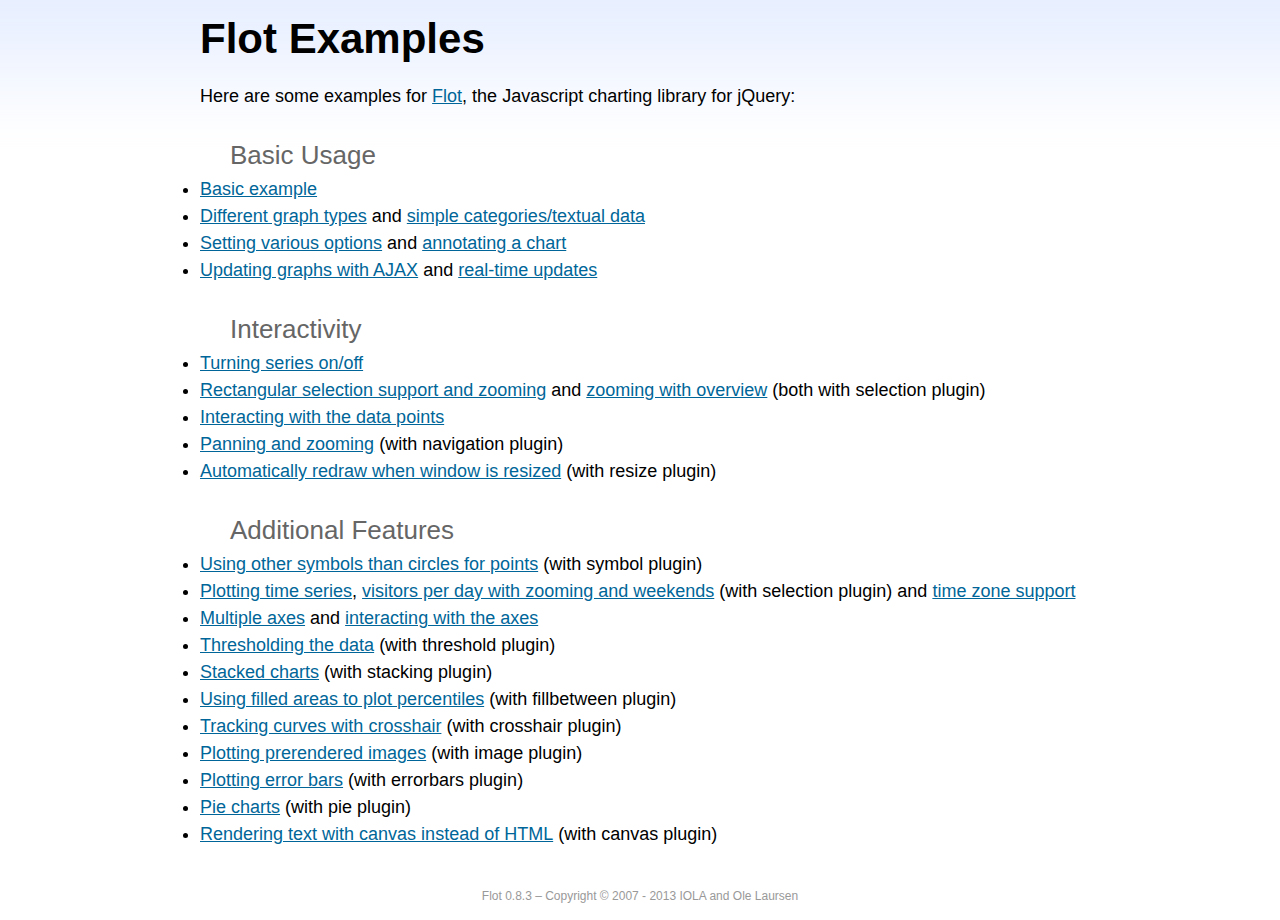
<file: bower_components/jquery-flot/examples/index.html>
<!DOCTYPE html PUBLIC "-//W3C//DTD HTML 4.01//EN" "http://www.w3.org/TR/html4/strict.dtd">
<html>
<head>
	<meta http-equiv="Content-Type" content="text/html; charset=utf-8">
	<title>Flot Examples</title>
	<link href="examples.css" rel="stylesheet" type="text/css">
	<style>

	h3 {
		margin-top: 30px;
		margin-bottom: 5px;
	}

	</style>
	<script language="javascript" type="text/javascript" src="../jquery.js"></script>
	<script language="javascript" type="text/javascript" src="../jquery.flot.js"></script>
	<script type="text/javascript">

	$(function() {

		// Add the Flot version string to the footer

		$("#footer").prepend("Flot " + $.plot.version + " &ndash; ");
	});

	</script>
</head>
<body>

	<div id="header">
		<h2>Flot Examples</h2>
	</div>

	<div id="content">

		<p>Here are some examples for <a href="http://www.flotcharts.org">Flot</a>, the Javascript charting library for jQuery:</p>

		<h3>Basic Usage</h3>

		<ul>
			<li><a href="basic-usage/index.html">Basic example</a></li>
			<li><a href="series-types/index.html">Different graph types</a> and <a href="categories/index.html">simple categories/textual data</a></li>
			<li><a href="basic-options/index.html">Setting various options</a> and <a href="annotating/index.html">annotating a chart</a></li>
			<li><a href="ajax/index.html">Updating graphs with AJAX</a> and <a href="realtime/index.html">real-time updates</a></li>
		</ul>

		<h3>Interactivity</h3>

		<ul>
			<li><a href="series-toggle/index.html">Turning series on/off</a></li>
			<li><a href="selection/index.html">Rectangular selection support and zooming</a> and <a href="zooming/index.html">zooming with overview</a> (both with selection plugin)</li>
			<li><a href="interacting/index.html">Interacting with the data points</a></li>
			<li><a href="navigate/index.html">Panning and zooming</a> (with navigation plugin)</li>
			<li><a href="resize/index.html">Automatically redraw when window is resized</a> (with resize plugin)</li>
		</ul>

		<h3>Additional Features</h3>

		<ul>
			<li><a href="symbols/index.html">Using other symbols than circles for points</a> (with symbol plugin)</li>
			<li><a href="axes-time/index.html">Plotting time series</a>, <a href="visitors/index.html">visitors per day with zooming and weekends</a> (with selection plugin) and <a href="axes-time-zones/index.html">time zone support</a></li>
			<li><a href="axes-multiple/index.html">Multiple axes</a> and <a href="axes-interacting/index.html">interacting with the axes</a></li>
			<li><a href="threshold/index.html">Thresholding the data</a> (with threshold plugin)</li>
			<li><a href="stacking/index.html">Stacked charts</a> (with stacking plugin)</li>
			<li><a href="percentiles/index.html">Using filled areas to plot percentiles</a> (with fillbetween plugin)</li>
			<li><a href="tracking/index.html">Tracking curves with crosshair</a> (with crosshair plugin)</li>
			<li><a href="image/index.html">Plotting prerendered images</a> (with image plugin)</li>
			<li><a href="series-errorbars/index.html">Plotting error bars</a> (with errorbars plugin)</li>
			<li><a href="series-pie/index.html">Pie charts</a> (with pie plugin)</li>
			<li><a href="canvas/index.html">Rendering text with canvas instead of HTML</a> (with canvas plugin)</li>
		</ul>

	</div>

	<div id="footer">
		Copyright &copy; 2007 - 2013 IOLA and Ole Laursen
	</div>

</body>
</html>
</file>
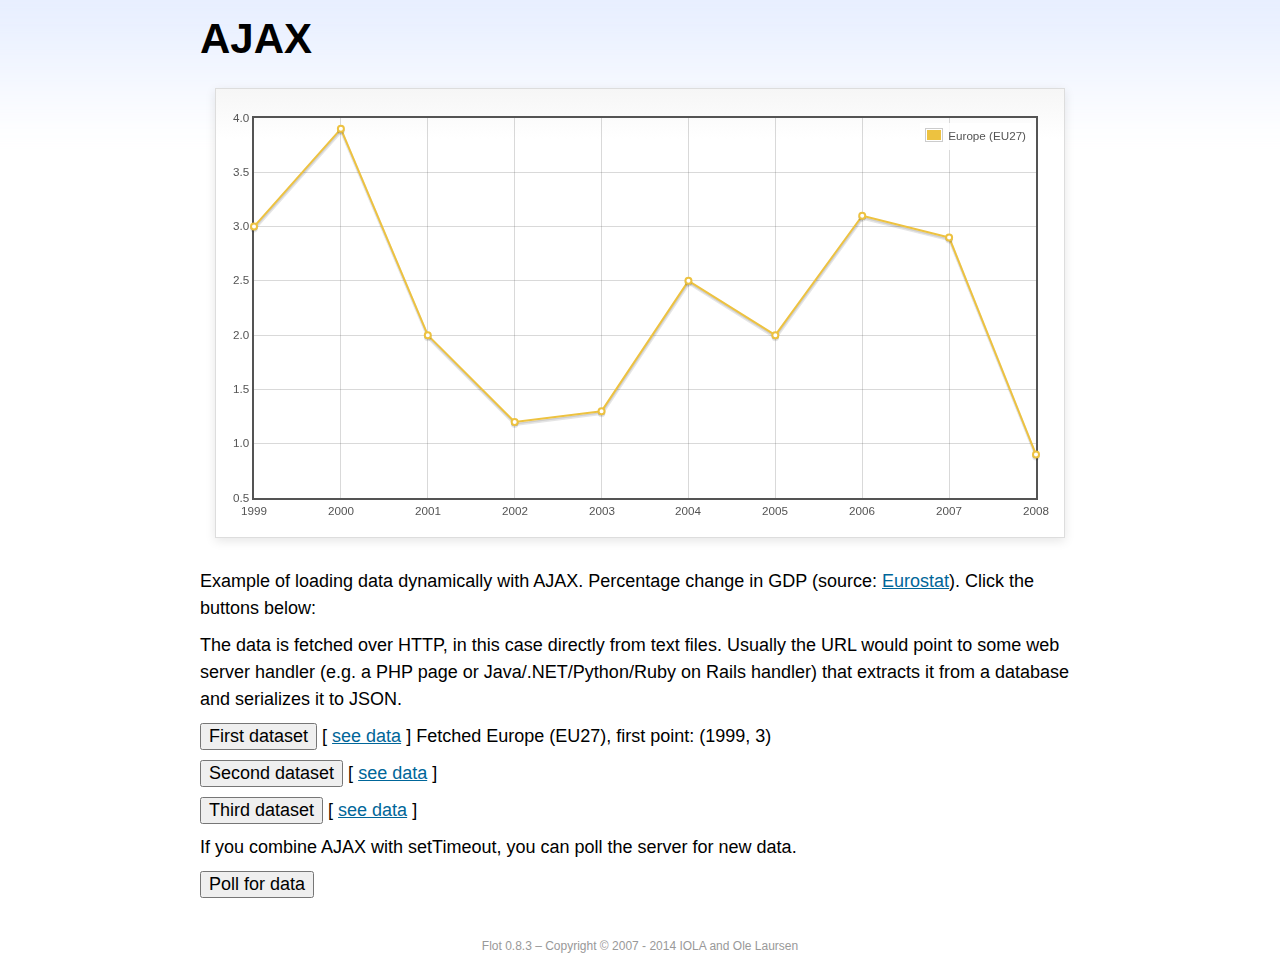
<file: bower_components/jquery-flot/examples/ajax/index.html>
<!DOCTYPE html PUBLIC "-//W3C//DTD HTML 4.01//EN" "http://www.w3.org/TR/html4/strict.dtd">
<html>
<head>
	<meta http-equiv="Content-Type" content="text/html; charset=utf-8">
	<title>Flot Examples: AJAX</title>
	<link href="../examples.css" rel="stylesheet" type="text/css">
	<!--[if lte IE 8]><script language="javascript" type="text/javascript" src="../../excanvas.min.js"></script><![endif]-->
	<script language="javascript" type="text/javascript" src="../../jquery.js"></script>
	<script language="javascript" type="text/javascript" src="../../jquery.flot.js"></script>
	<script type="text/javascript">

	$(function() {

		var options = {
			lines: {
				show: true
			},
			points: {
				show: true
			},
			xaxis: {
				tickDecimals: 0,
				tickSize: 1
			}
		};

		var data = [];

		$.plot("#placeholder", data, options);

		// Fetch one series, adding to what we already have

		var alreadyFetched = {};

		$("button.fetchSeries").click(function () {

			var button = $(this);

			// Find the URL in the link right next to us, then fetch the data

			var dataurl = button.siblings("a").attr("href");

			function onDataReceived(series) {

				// Extract the first coordinate pair; jQuery has parsed it, so
				// the data is now just an ordinary JavaScript object

				var firstcoordinate = "(" + series.data[0][0] + ", " + series.data[0][1] + ")";
				button.siblings("span").text("Fetched " + series.label + ", first point: " + firstcoordinate);

				// Push the new data onto our existing data array

				if (!alreadyFetched[series.label]) {
					alreadyFetched[series.label] = true;
					data.push(series);
				}

				$.plot("#placeholder", data, options);
			}

			$.ajax({
				url: dataurl,
				type: "GET",
				dataType: "json",
				success: onDataReceived
			});
		});

		// Initiate a recurring data update

		$("button.dataUpdate").click(function () {

			data = [];
			alreadyFetched = {};

			$.plot("#placeholder", data, options);

			var iteration = 0;

			function fetchData() {

				++iteration;

				function onDataReceived(series) {

					// Load all the data in one pass; if we only got partial
					// data we could merge it with what we already have.

					data = [ series ];
					$.plot("#placeholder", data, options);
				}

				// Normally we call the same URL - a script connected to a
				// database - but in this case we only have static example
				// files, so we need to modify the URL.

				$.ajax({
					url: "data-eu-gdp-growth-" + iteration + ".json",
					type: "GET",
					dataType: "json",
					success: onDataReceived
				});

				if (iteration < 5) {
					setTimeout(fetchData, 1000);
				} else {
					data = [];
					alreadyFetched = {};
				}
			}

			setTimeout(fetchData, 1000);
		});

		// Load the first series by default, so we don't have an empty plot

		$("button.fetchSeries:first").click();

		// Add the Flot version string to the footer

		$("#footer").prepend("Flot " + $.plot.version + " &ndash; ");
	});

	</script>
</head>
<body>

	<div id="header">
		<h2>AJAX</h2>
	</div>

	<div id="content">

		<div class="demo-container">
			<div id="placeholder" class="demo-placeholder"></div>
		</div>

		<p>Example of loading data dynamically with AJAX. Percentage change in GDP (source: <a href="http://epp.eurostat.ec.europa.eu/tgm/table.do?tab=table&init=1&plugin=1&language=en&pcode=tsieb020">Eurostat</a>). Click the buttons below:</p>

		<p>The data is fetched over HTTP, in this case directly from text files. Usually the URL would point to some web server handler (e.g. a PHP page or Java/.NET/Python/Ruby on Rails handler) that extracts it from a database and serializes it to JSON.</p>

		<p>
			<button class="fetchSeries">First dataset</button>
			[ <a href="data-eu-gdp-growth.json">see data</a> ]
			<span></span>
		</p>

		<p>
			<button class="fetchSeries">Second dataset</button>
			[ <a href="data-japan-gdp-growth.json">see data</a> ]
			<span></span>
		</p>

		<p>
			<button class="fetchSeries">Third dataset</button>
			[ <a href="data-usa-gdp-growth.json">see data</a> ]
			<span></span>
		</p>

		<p>If you combine AJAX with setTimeout, you can poll the server for new data.</p>

		<p>
			<button class="dataUpdate">Poll for data</button>
		</p>

	</div>

	<div id="footer">
		Copyright &copy; 2007 - 2014 IOLA and Ole Laursen
	</div>

</body>
</html>
</file>
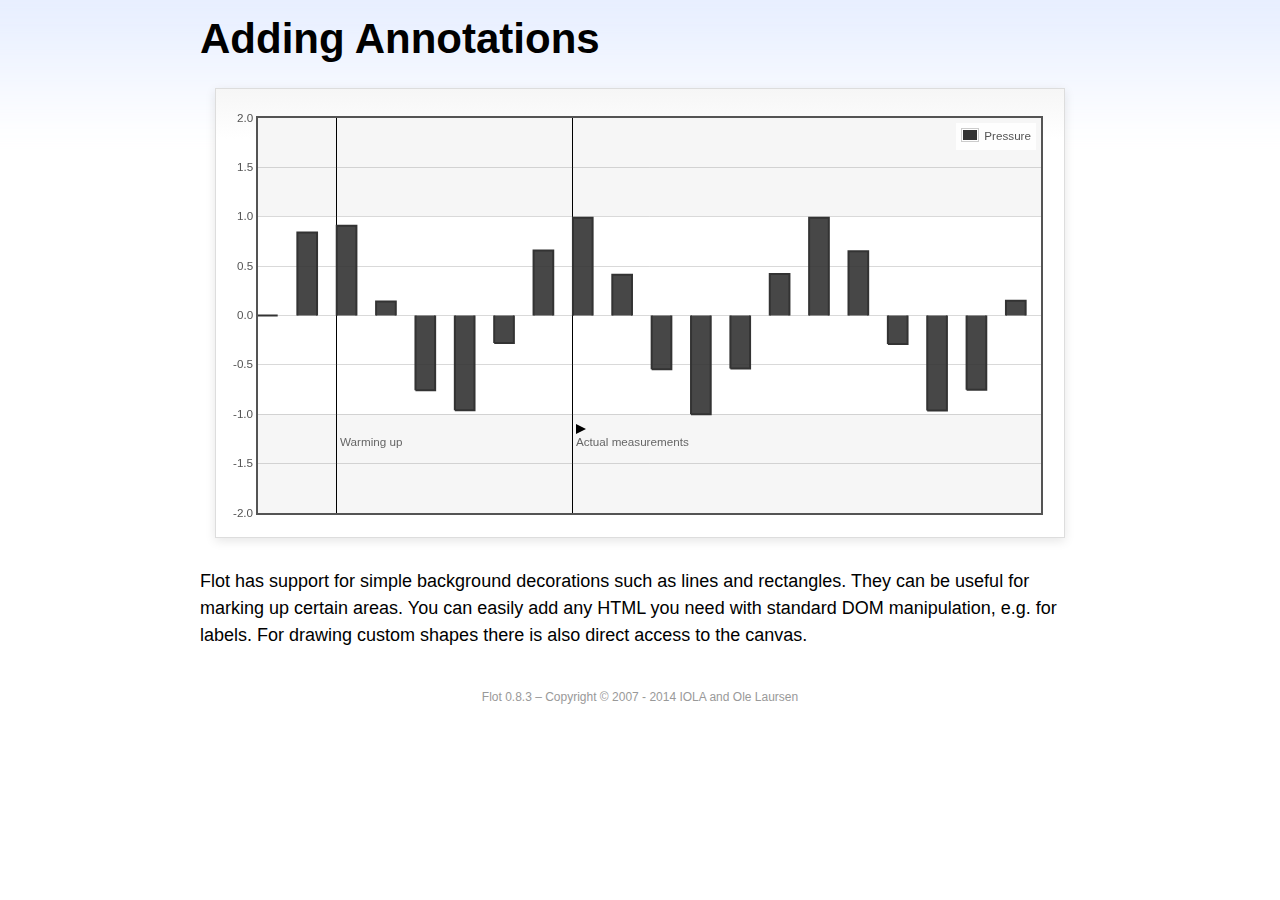
<file: bower_components/jquery-flot/examples/annotating/index.html>
<!DOCTYPE html PUBLIC "-//W3C//DTD HTML 4.01//EN" "http://www.w3.org/TR/html4/strict.dtd">
<html>
<head>
	<meta http-equiv="Content-Type" content="text/html; charset=utf-8">
	<title>Flot Examples: Adding Annotations</title>
	<link href="../examples.css" rel="stylesheet" type="text/css">
	<!--[if lte IE 8]><script language="javascript" type="text/javascript" src="../../excanvas.min.js"></script><![endif]-->
	<script language="javascript" type="text/javascript" src="../../jquery.js"></script>
	<script language="javascript" type="text/javascript" src="../../jquery.flot.js"></script>
	<script type="text/javascript">

	$(function() {

		var d1 = [];
		for (var i = 0; i < 20; ++i) {
			d1.push([i, Math.sin(i)]);
		}

		var data = [{ data: d1, label: "Pressure", color: "#333" }];

		var markings = [
			{ color: "#f6f6f6", yaxis: { from: 1 } },
			{ color: "#f6f6f6", yaxis: { to: -1 } },
			{ color: "#000", lineWidth: 1, xaxis: { from: 2, to: 2 } },
			{ color: "#000", lineWidth: 1, xaxis: { from: 8, to: 8 } }
		];

		var placeholder = $("#placeholder");

		var plot = $.plot(placeholder, data, {
			bars: { show: true, barWidth: 0.5, fill: 0.9 },
			xaxis: { ticks: [], autoscaleMargin: 0.02 },
			yaxis: { min: -2, max: 2 },
			grid: { markings: markings }
		});

		var o = plot.pointOffset({ x: 2, y: -1.2});

		// Append it to the placeholder that Flot already uses for positioning

		placeholder.append("<div style='position:absolute;left:" + (o.left + 4) + "px;top:" + o.top + "px;color:#666;font-size:smaller'>Warming up</div>");

		o = plot.pointOffset({ x: 8, y: -1.2});
		placeholder.append("<div style='position:absolute;left:" + (o.left + 4) + "px;top:" + o.top + "px;color:#666;font-size:smaller'>Actual measurements</div>");

		// Draw a little arrow on top of the last label to demonstrate canvas
		// drawing

		var ctx = plot.getCanvas().getContext("2d");
		ctx.beginPath();
		o.left += 4;
		ctx.moveTo(o.left, o.top);
		ctx.lineTo(o.left, o.top - 10);
		ctx.lineTo(o.left + 10, o.top - 5);
		ctx.lineTo(o.left, o.top);
		ctx.fillStyle = "#000";
		ctx.fill();

		// Add the Flot version string to the footer

		$("#footer").prepend("Flot " + $.plot.version + " &ndash; ");
	});

	</script>
</head>
<body>

	<div id="header">
		<h2>Adding Annotations</h2>
	</div>

	<div id="content">

		<div class="demo-container">
			<div id="placeholder" class="demo-placeholder"></div>
		</div>

		<p>Flot has support for simple background decorations such as lines and rectangles. They can be useful for marking up certain areas. You can easily add any HTML you need with standard DOM manipulation, e.g. for labels. For drawing custom shapes there is also direct access to the canvas.</p>

	</div>

	<div id="footer">
		Copyright &copy; 2007 - 2014 IOLA and Ole Laursen
	</div>

</body>
</html>
</file>
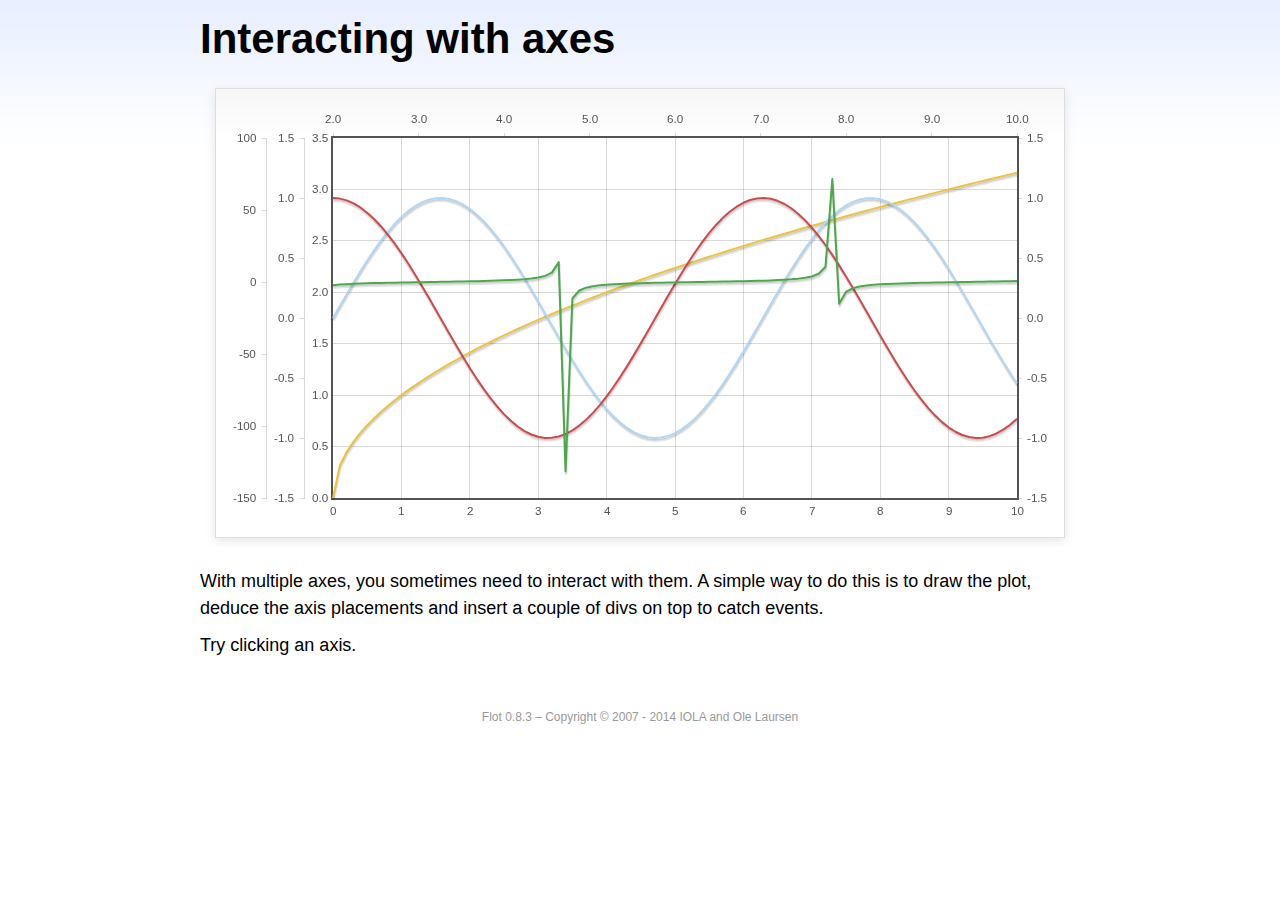
<file: bower_components/jquery-flot/examples/axes-interacting/index.html>
<!DOCTYPE html PUBLIC "-//W3C//DTD HTML 4.01//EN" "http://www.w3.org/TR/html4/strict.dtd">
<html>
<head>
	<meta http-equiv="Content-Type" content="text/html; charset=utf-8">
	<title>Flot Examples: Interacting with axes</title>
	<link href="../examples.css" rel="stylesheet" type="text/css">
	<!--[if lte IE 8]><script language="javascript" type="text/javascript" src="../../excanvas.min.js"></script><![endif]-->
	<script language="javascript" type="text/javascript" src="../../jquery.js"></script>
	<script language="javascript" type="text/javascript" src="../../jquery.flot.js"></script>
	<script type="text/javascript">

	$(function() {

		function generate(start, end, fn) {
			var res = [];
			for (var i = 0; i <= 100; ++i) {
				var x = start + i / 100 * (end - start);
				res.push([x, fn(x)]);
			}
			return res;
		}

		var data = [
			{ data: generate(0, 10, function (x) { return Math.sqrt(x);}), xaxis: 1, yaxis:1 },
			{ data: generate(0, 10, function (x) { return Math.sin(x);}), xaxis: 1, yaxis:2 },
			{ data: generate(0, 10, function (x) { return Math.cos(x);}), xaxis: 1, yaxis:3 },
			{ data: generate(2, 10, function (x) { return Math.tan(x);}), xaxis: 2, yaxis: 4 }
		];

		var plot = $.plot("#placeholder", data, {
			xaxes: [
				{ position: 'bottom' },
				{ position: 'top'}
			],
			yaxes: [
				{ position: 'left' },
				{ position: 'left' },
				{ position: 'right' },
				{ position: 'left' }
			]
		});

		// Create a div for each axis

		$.each(plot.getAxes(), function (i, axis) {
			if (!axis.show)
				return;

			var box = axis.box;

			$("<div class='axisTarget' style='position:absolute; left:" + box.left + "px; top:" + box.top + "px; width:" + box.width +  "px; height:" + box.height + "px'></div>")
				.data("axis.direction", axis.direction)
				.data("axis.n", axis.n)
				.css({ backgroundColor: "#f00", opacity: 0, cursor: "pointer" })
				.appendTo(plot.getPlaceholder())
				.hover(
					function () { $(this).css({ opacity: 0.10 }) },
					function () { $(this).css({ opacity: 0 }) }
				)
				.click(function () {
					$("#click").text("You clicked the " + axis.direction + axis.n + "axis!")
				});
		});

		// Add the Flot version string to the footer

		$("#footer").prepend("Flot " + $.plot.version + " &ndash; ");
	});

	</script>
</head>
<body>

	<div id="header">
		<h2>Interacting with axes</h2>
	</div>

	<div id="content">

		<div class="demo-container">
			<div id="placeholder" class="demo-placeholder"></div>
		</div>

		<p>With multiple axes, you sometimes need to interact with them. A simple way to do this is to draw the plot, deduce the axis placements and insert a couple of divs on top to catch events.</p>

		<p>Try clicking an axis.</p>

		<p id="click"></p>

	</div>

	<div id="footer">
		Copyright &copy; 2007 - 2014 IOLA and Ole Laursen
	</div>

</body>
</html>
</file>
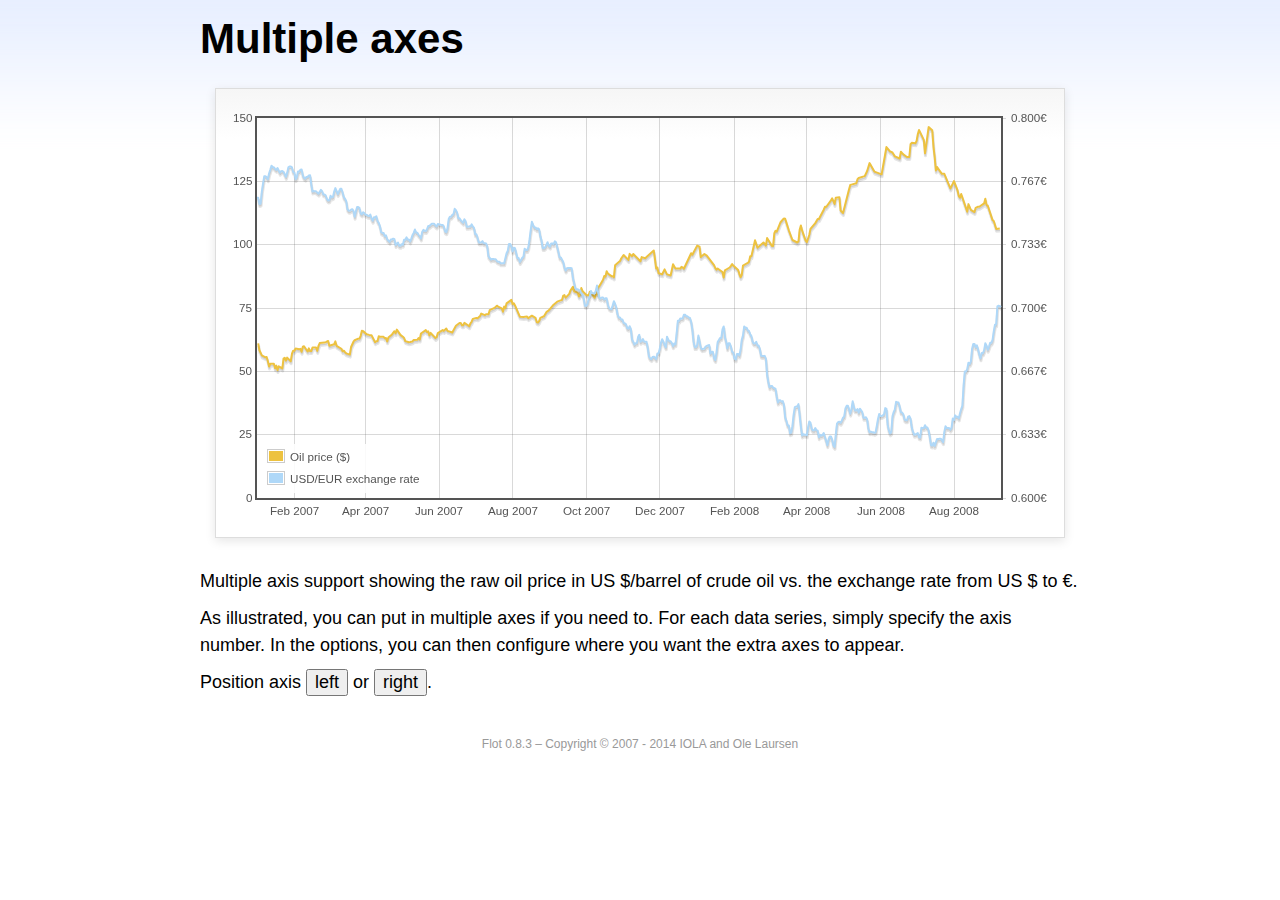
<file: bower_components/jquery-flot/examples/axes-multiple/index.html>
<!DOCTYPE html PUBLIC "-//W3C//DTD HTML 4.01//EN" "http://www.w3.org/TR/html4/strict.dtd">
<html>
<head>
	<meta http-equiv="Content-Type" content="text/html; charset=utf-8">
	<title>Flot Examples: Multiple Axes</title>
	<link href="../examples.css" rel="stylesheet" type="text/css">
	<!--[if lte IE 8]><script language="javascript" type="text/javascript" src="../../excanvas.min.js"></script><![endif]-->
	<script language="javascript" type="text/javascript" src="../../jquery.js"></script>
	<script language="javascript" type="text/javascript" src="../../jquery.flot.js"></script>
	<script language="javascript" type="text/javascript" src="../../jquery.flot.time.js"></script>
	<script type="text/javascript">

	$(function() {

		var oilprices = [[1167692400000,61.05], [1167778800000,58.32], [1167865200000,57.35], [1167951600000,56.31], [1168210800000,55.55], [1168297200000,55.64], [1168383600000,54.02], [1168470000000,51.88], [1168556400000,52.99], [1168815600000,52.99], [1168902000000,51.21], [1168988400000,52.24], [1169074800000,50.48], [1169161200000,51.99], [1169420400000,51.13], [1169506800000,55.04], [1169593200000,55.37], [1169679600000,54.23], [1169766000000,55.42], [1170025200000,54.01], [1170111600000,56.97], [1170198000000,58.14], [1170284400000,58.14], [1170370800000,59.02], [1170630000000,58.74], [1170716400000,58.88], [1170802800000,57.71], [1170889200000,59.71], [1170975600000,59.89], [1171234800000,57.81], [1171321200000,59.06], [1171407600000,58.00], [1171494000000,57.99], [1171580400000,59.39], [1171839600000,59.39], [1171926000000,58.07], [1172012400000,60.07], [1172098800000,61.14], [1172444400000,61.39], [1172530800000,61.46], [1172617200000,61.79], [1172703600000,62.00], [1172790000000,60.07], [1173135600000,60.69], [1173222000000,61.82], [1173308400000,60.05], [1173654000000,58.91], [1173740400000,57.93], [1173826800000,58.16], [1173913200000,57.55], [1173999600000,57.11], [1174258800000,56.59], [1174345200000,59.61], [1174518000000,61.69], [1174604400000,62.28], [1174860000000,62.91], [1174946400000,62.93], [1175032800000,64.03], [1175119200000,66.03], [1175205600000,65.87], [1175464800000,64.64], [1175637600000,64.38], [1175724000000,64.28], [1175810400000,64.28], [1176069600000,61.51], [1176156000000,61.89], [1176242400000,62.01], [1176328800000,63.85], [1176415200000,63.63], [1176674400000,63.61], [1176760800000,63.10], [1176847200000,63.13], [1176933600000,61.83], [1177020000000,63.38], [1177279200000,64.58], [1177452000000,65.84], [1177538400000,65.06], [1177624800000,66.46], [1177884000000,64.40], [1178056800000,63.68], [1178143200000,63.19], [1178229600000,61.93], [1178488800000,61.47], [1178575200000,61.55], [1178748000000,61.81], [1178834400000,62.37], [1179093600000,62.46], [1179180000000,63.17], [1179266400000,62.55], [1179352800000,64.94], [1179698400000,66.27], [1179784800000,65.50], [1179871200000,65.77], [1179957600000,64.18], [1180044000000,65.20], [1180389600000,63.15], [1180476000000,63.49], [1180562400000,65.08], [1180908000000,66.30], [1180994400000,65.96], [1181167200000,66.93], [1181253600000,65.98], [1181599200000,65.35], [1181685600000,66.26], [1181858400000,68.00], [1182117600000,69.09], [1182204000000,69.10], [1182290400000,68.19], [1182376800000,68.19], [1182463200000,69.14], [1182722400000,68.19], [1182808800000,67.77], [1182895200000,68.97], [1182981600000,69.57], [1183068000000,70.68], [1183327200000,71.09], [1183413600000,70.92], [1183586400000,71.81], [1183672800000,72.81], [1183932000000,72.19], [1184018400000,72.56], [1184191200000,72.50], [1184277600000,74.15], [1184623200000,75.05], [1184796000000,75.92], [1184882400000,75.57], [1185141600000,74.89], [1185228000000,73.56], [1185314400000,75.57], [1185400800000,74.95], [1185487200000,76.83], [1185832800000,78.21], [1185919200000,76.53], [1186005600000,76.86], [1186092000000,76.00], [1186437600000,71.59], [1186696800000,71.47], [1186956000000,71.62], [1187042400000,71.00], [1187301600000,71.98], [1187560800000,71.12], [1187647200000,69.47], [1187733600000,69.26], [1187820000000,69.83], [1187906400000,71.09], [1188165600000,71.73], [1188338400000,73.36], [1188511200000,74.04], [1188856800000,76.30], [1189116000000,77.49], [1189461600000,78.23], [1189548000000,79.91], [1189634400000,80.09], [1189720800000,79.10], [1189980000000,80.57], [1190066400000,81.93], [1190239200000,83.32], [1190325600000,81.62], [1190584800000,80.95], [1190671200000,79.53], [1190757600000,80.30], [1190844000000,82.88], [1190930400000,81.66], [1191189600000,80.24], [1191276000000,80.05], [1191362400000,79.94], [1191448800000,81.44], [1191535200000,81.22], [1191794400000,79.02], [1191880800000,80.26], [1191967200000,80.30], [1192053600000,83.08], [1192140000000,83.69], [1192399200000,86.13], [1192485600000,87.61], [1192572000000,87.40], [1192658400000,89.47], [1192744800000,88.60], [1193004000000,87.56], [1193090400000,87.56], [1193176800000,87.10], [1193263200000,91.86], [1193612400000,93.53], [1193698800000,94.53], [1193871600000,95.93], [1194217200000,93.98], [1194303600000,96.37], [1194476400000,95.46], [1194562800000,96.32], [1195081200000,93.43], [1195167600000,95.10], [1195426800000,94.64], [1195513200000,95.10], [1196031600000,97.70], [1196118000000,94.42], [1196204400000,90.62], [1196290800000,91.01], [1196377200000,88.71], [1196636400000,88.32], [1196809200000,90.23], [1196982000000,88.28], [1197241200000,87.86], [1197327600000,90.02], [1197414000000,92.25], [1197586800000,90.63], [1197846000000,90.63], [1197932400000,90.49], [1198018800000,91.24], [1198105200000,91.06], [1198191600000,90.49], [1198710000000,96.62], [1198796400000,96.00], [1199142000000,99.62], [1199314800000,99.18], [1199401200000,95.09], [1199660400000,96.33], [1199833200000,95.67], [1200351600000,91.90], [1200438000000,90.84], [1200524400000,90.13], [1200610800000,90.57], [1200956400000,89.21], [1201042800000,86.99], [1201129200000,89.85], [1201474800000,90.99], [1201561200000,91.64], [1201647600000,92.33], [1201734000000,91.75], [1202079600000,90.02], [1202166000000,88.41], [1202252400000,87.14], [1202338800000,88.11], [1202425200000,91.77], [1202770800000,92.78], [1202857200000,93.27], [1202943600000,95.46], [1203030000000,95.46], [1203289200000,101.74], [1203462000000,98.81], [1203894000000,100.88], [1204066800000,99.64], [1204153200000,102.59], [1204239600000,101.84], [1204498800000,99.52], [1204585200000,99.52], [1204671600000,104.52], [1204758000000,105.47], [1204844400000,105.15], [1205103600000,108.75], [1205276400000,109.92], [1205362800000,110.33], [1205449200000,110.21], [1205708400000,105.68], [1205967600000,101.84], [1206313200000,100.86], [1206399600000,101.22], [1206486000000,105.90], [1206572400000,107.58], [1206658800000,105.62], [1206914400000,101.58], [1207000800000,100.98], [1207173600000,103.83], [1207260000000,106.23], [1207605600000,108.50], [1207778400000,110.11], [1207864800000,110.14], [1208210400000,113.79], [1208296800000,114.93], [1208383200000,114.86], [1208728800000,117.48], [1208815200000,118.30], [1208988000000,116.06], [1209074400000,118.52], [1209333600000,118.75], [1209420000000,113.46], [1209592800000,112.52], [1210024800000,121.84], [1210111200000,123.53], [1210197600000,123.69], [1210543200000,124.23], [1210629600000,125.80], [1210716000000,126.29], [1211148000000,127.05], [1211320800000,129.07], [1211493600000,132.19], [1211839200000,128.85], [1212357600000,127.76], [1212703200000,138.54], [1212962400000,136.80], [1213135200000,136.38], [1213308000000,134.86], [1213653600000,134.01], [1213740000000,136.68], [1213912800000,135.65], [1214172000000,134.62], [1214258400000,134.62], [1214344800000,134.62], [1214431200000,139.64], [1214517600000,140.21], [1214776800000,140.00], [1214863200000,140.97], [1214949600000,143.57], [1215036000000,145.29], [1215381600000,141.37], [1215468000000,136.04], [1215727200000,146.40], [1215986400000,145.18], [1216072800000,138.74], [1216159200000,134.60], [1216245600000,129.29], [1216332000000,130.65], [1216677600000,127.95], [1216850400000,127.95], [1217282400000,122.19], [1217455200000,124.08], [1217541600000,125.10], [1217800800000,121.41], [1217887200000,119.17], [1217973600000,118.58], [1218060000000,120.02], [1218405600000,114.45], [1218492000000,113.01], [1218578400000,116.00], [1218751200000,113.77], [1219010400000,112.87], [1219096800000,114.53], [1219269600000,114.98], [1219356000000,114.98], [1219701600000,116.27], [1219788000000,118.15], [1219874400000,115.59], [1219960800000,115.46], [1220306400000,109.71], [1220392800000,109.35], [1220565600000,106.23], [1220824800000,106.34]];

		var exchangerates = [[1167606000000,0.7580], [1167692400000,0.7580], [1167778800000,0.75470], [1167865200000,0.75490], [1167951600000,0.76130], [1168038000000,0.76550], [1168124400000,0.76930], [1168210800000,0.76940], [1168297200000,0.76880], [1168383600000,0.76780], [1168470000000,0.77080], [1168556400000,0.77270], [1168642800000,0.77490], [1168729200000,0.77410], [1168815600000,0.77410], [1168902000000,0.77320], [1168988400000,0.77270], [1169074800000,0.77370], [1169161200000,0.77240], [1169247600000,0.77120], [1169334000000,0.7720], [1169420400000,0.77210], [1169506800000,0.77170], [1169593200000,0.77040], [1169679600000,0.7690], [1169766000000,0.77110], [1169852400000,0.7740], [1169938800000,0.77450], [1170025200000,0.77450], [1170111600000,0.7740], [1170198000000,0.77160], [1170284400000,0.77130], [1170370800000,0.76780], [1170457200000,0.76880], [1170543600000,0.77180], [1170630000000,0.77180], [1170716400000,0.77280], [1170802800000,0.77290], [1170889200000,0.76980], [1170975600000,0.76850], [1171062000000,0.76810], [1171148400000,0.7690], [1171234800000,0.7690], [1171321200000,0.76980], [1171407600000,0.76990], [1171494000000,0.76510], [1171580400000,0.76130], [1171666800000,0.76160], [1171753200000,0.76140], [1171839600000,0.76140], [1171926000000,0.76070], [1172012400000,0.76020], [1172098800000,0.76110], [1172185200000,0.76220], [1172271600000,0.76150], [1172358000000,0.75980], [1172444400000,0.75980], [1172530800000,0.75920], [1172617200000,0.75730], [1172703600000,0.75660], [1172790000000,0.75670], [1172876400000,0.75910], [1172962800000,0.75820], [1173049200000,0.75850], [1173135600000,0.76130], [1173222000000,0.76310], [1173308400000,0.76150], [1173394800000,0.760], [1173481200000,0.76130], [1173567600000,0.76270], [1173654000000,0.76270], [1173740400000,0.76080], [1173826800000,0.75830], [1173913200000,0.75750], [1173999600000,0.75620], [1174086000000,0.7520], [1174172400000,0.75120], [1174258800000,0.75120], [1174345200000,0.75170], [1174431600000,0.7520], [1174518000000,0.75110], [1174604400000,0.7480], [1174690800000,0.75090], [1174777200000,0.75310], [1174860000000,0.75310], [1174946400000,0.75270], [1175032800000,0.74980], [1175119200000,0.74930], [1175205600000,0.75040], [1175292000000,0.750], [1175378400000,0.74910], [1175464800000,0.74910], [1175551200000,0.74850], [1175637600000,0.74840], [1175724000000,0.74920], [1175810400000,0.74710], [1175896800000,0.74590], [1175983200000,0.74770], [1176069600000,0.74770], [1176156000000,0.74830], [1176242400000,0.74580], [1176328800000,0.74480], [1176415200000,0.7430], [1176501600000,0.73990], [1176588000000,0.73950], [1176674400000,0.73950], [1176760800000,0.73780], [1176847200000,0.73820], [1176933600000,0.73620], [1177020000000,0.73550], [1177106400000,0.73480], [1177192800000,0.73610], [1177279200000,0.73610], [1177365600000,0.73650], [1177452000000,0.73620], [1177538400000,0.73310], [1177624800000,0.73390], [1177711200000,0.73440], [1177797600000,0.73270], [1177884000000,0.73270], [1177970400000,0.73360], [1178056800000,0.73330], [1178143200000,0.73590], [1178229600000,0.73590], [1178316000000,0.73720], [1178402400000,0.7360], [1178488800000,0.7360], [1178575200000,0.7350], [1178661600000,0.73650], [1178748000000,0.73840], [1178834400000,0.73950], [1178920800000,0.74130], [1179007200000,0.73970], [1179093600000,0.73960], [1179180000000,0.73850], [1179266400000,0.73780], [1179352800000,0.73660], [1179439200000,0.740], [1179525600000,0.74110], [1179612000000,0.74060], [1179698400000,0.74050], [1179784800000,0.74140], [1179871200000,0.74310], [1179957600000,0.74310], [1180044000000,0.74380], [1180130400000,0.74430], [1180216800000,0.74430], [1180303200000,0.74430], [1180389600000,0.74340], [1180476000000,0.74290], [1180562400000,0.74420], [1180648800000,0.7440], [1180735200000,0.74390], [1180821600000,0.74370], [1180908000000,0.74370], [1180994400000,0.74290], [1181080800000,0.74030], [1181167200000,0.73990], [1181253600000,0.74180], [1181340000000,0.74680], [1181426400000,0.7480], [1181512800000,0.7480], [1181599200000,0.7490], [1181685600000,0.74940], [1181772000000,0.75220], [1181858400000,0.75150], [1181944800000,0.75020], [1182031200000,0.74720], [1182117600000,0.74720], [1182204000000,0.74620], [1182290400000,0.74550], [1182376800000,0.74490], [1182463200000,0.74670], [1182549600000,0.74580], [1182636000000,0.74270], [1182722400000,0.74270], [1182808800000,0.7430], [1182895200000,0.74290], [1182981600000,0.7440], [1183068000000,0.7430], [1183154400000,0.74220], [1183240800000,0.73880], [1183327200000,0.73880], [1183413600000,0.73690], [1183500000000,0.73450], [1183586400000,0.73450], [1183672800000,0.73450], [1183759200000,0.73520], [1183845600000,0.73410], [1183932000000,0.73410], [1184018400000,0.7340], [1184104800000,0.73240], [1184191200000,0.72720], [1184277600000,0.72640], [1184364000000,0.72550], [1184450400000,0.72580], [1184536800000,0.72580], [1184623200000,0.72560], [1184709600000,0.72570], [1184796000000,0.72470], [1184882400000,0.72430], [1184968800000,0.72440], [1185055200000,0.72350], [1185141600000,0.72350], [1185228000000,0.72350], [1185314400000,0.72350], [1185400800000,0.72620], [1185487200000,0.72880], [1185573600000,0.73010], [1185660000000,0.73370], [1185746400000,0.73370], [1185832800000,0.73240], [1185919200000,0.72970], [1186005600000,0.73170], [1186092000000,0.73150], [1186178400000,0.72880], [1186264800000,0.72630], [1186351200000,0.72630], [1186437600000,0.72420], [1186524000000,0.72530], [1186610400000,0.72640], [1186696800000,0.7270], [1186783200000,0.73120], [1186869600000,0.73050], [1186956000000,0.73050], [1187042400000,0.73180], [1187128800000,0.73580], [1187215200000,0.74090], [1187301600000,0.74540], [1187388000000,0.74370], [1187474400000,0.74240], [1187560800000,0.74240], [1187647200000,0.74150], [1187733600000,0.74190], [1187820000000,0.74140], [1187906400000,0.73770], [1187992800000,0.73550], [1188079200000,0.73150], [1188165600000,0.73150], [1188252000000,0.7320], [1188338400000,0.73320], [1188424800000,0.73460], [1188511200000,0.73280], [1188597600000,0.73230], [1188684000000,0.7340], [1188770400000,0.7340], [1188856800000,0.73360], [1188943200000,0.73510], [1189029600000,0.73460], [1189116000000,0.73210], [1189202400000,0.72940], [1189288800000,0.72660], [1189375200000,0.72660], [1189461600000,0.72540], [1189548000000,0.72420], [1189634400000,0.72130], [1189720800000,0.71970], [1189807200000,0.72090], [1189893600000,0.7210], [1189980000000,0.7210], [1190066400000,0.7210], [1190152800000,0.72090], [1190239200000,0.71590], [1190325600000,0.71330], [1190412000000,0.71050], [1190498400000,0.70990], [1190584800000,0.70990], [1190671200000,0.70930], [1190757600000,0.70930], [1190844000000,0.70760], [1190930400000,0.7070], [1191016800000,0.70490], [1191103200000,0.70120], [1191189600000,0.70110], [1191276000000,0.70190], [1191362400000,0.70460], [1191448800000,0.70630], [1191535200000,0.70890], [1191621600000,0.70770], [1191708000000,0.70770], [1191794400000,0.70770], [1191880800000,0.70910], [1191967200000,0.71180], [1192053600000,0.70790], [1192140000000,0.70530], [1192226400000,0.7050], [1192312800000,0.70550], [1192399200000,0.70550], [1192485600000,0.70450], [1192572000000,0.70510], [1192658400000,0.70510], [1192744800000,0.70170], [1192831200000,0.70], [1192917600000,0.69950], [1193004000000,0.69940], [1193090400000,0.70140], [1193176800000,0.70360], [1193263200000,0.70210], [1193349600000,0.70020], [1193436000000,0.69670], [1193522400000,0.6950], [1193612400000,0.6950], [1193698800000,0.69390], [1193785200000,0.6940], [1193871600000,0.69220], [1193958000000,0.69190], [1194044400000,0.69140], [1194130800000,0.68940], [1194217200000,0.68910], [1194303600000,0.69040], [1194390000000,0.6890], [1194476400000,0.68340], [1194562800000,0.68230], [1194649200000,0.68070], [1194735600000,0.68150], [1194822000000,0.68150], [1194908400000,0.68470], [1194994800000,0.68590], [1195081200000,0.68220], [1195167600000,0.68270], [1195254000000,0.68370], [1195340400000,0.68230], [1195426800000,0.68220], [1195513200000,0.68220], [1195599600000,0.67920], [1195686000000,0.67460], [1195772400000,0.67350], [1195858800000,0.67310], [1195945200000,0.67420], [1196031600000,0.67440], [1196118000000,0.67390], [1196204400000,0.67310], [1196290800000,0.67610], [1196377200000,0.67610], [1196463600000,0.67850], [1196550000000,0.68180], [1196636400000,0.68360], [1196722800000,0.68230], [1196809200000,0.68050], [1196895600000,0.67930], [1196982000000,0.68490], [1197068400000,0.68330], [1197154800000,0.68250], [1197241200000,0.68250], [1197327600000,0.68160], [1197414000000,0.67990], [1197500400000,0.68130], [1197586800000,0.68090], [1197673200000,0.68680], [1197759600000,0.69330], [1197846000000,0.69330], [1197932400000,0.69450], [1198018800000,0.69440], [1198105200000,0.69460], [1198191600000,0.69640], [1198278000000,0.69650], [1198364400000,0.69560], [1198450800000,0.69560], [1198537200000,0.6950], [1198623600000,0.69480], [1198710000000,0.69280], [1198796400000,0.68870], [1198882800000,0.68240], [1198969200000,0.67940], [1199055600000,0.67940], [1199142000000,0.68030], [1199228400000,0.68550], [1199314800000,0.68240], [1199401200000,0.67910], [1199487600000,0.67830], [1199574000000,0.67850], [1199660400000,0.67850], [1199746800000,0.67970], [1199833200000,0.680], [1199919600000,0.68030], [1200006000000,0.68050], [1200092400000,0.6760], [1200178800000,0.6770], [1200265200000,0.6770], [1200351600000,0.67360], [1200438000000,0.67260], [1200524400000,0.67640], [1200610800000,0.68210], [1200697200000,0.68310], [1200783600000,0.68420], [1200870000000,0.68420], [1200956400000,0.68870], [1201042800000,0.69030], [1201129200000,0.68480], [1201215600000,0.68240], [1201302000000,0.67880], [1201388400000,0.68140], [1201474800000,0.68140], [1201561200000,0.67970], [1201647600000,0.67690], [1201734000000,0.67650], [1201820400000,0.67330], [1201906800000,0.67290], [1201993200000,0.67580], [1202079600000,0.67580], [1202166000000,0.6750], [1202252400000,0.6780], [1202338800000,0.68330], [1202425200000,0.68560], [1202511600000,0.69030], [1202598000000,0.68960], [1202684400000,0.68960], [1202770800000,0.68820], [1202857200000,0.68790], [1202943600000,0.68620], [1203030000000,0.68520], [1203116400000,0.68230], [1203202800000,0.68130], [1203289200000,0.68130], [1203375600000,0.68220], [1203462000000,0.68020], [1203548400000,0.68020], [1203634800000,0.67840], [1203721200000,0.67480], [1203807600000,0.67470], [1203894000000,0.67470], [1203980400000,0.67480], [1204066800000,0.67330], [1204153200000,0.6650], [1204239600000,0.66110], [1204326000000,0.65830], [1204412400000,0.6590], [1204498800000,0.6590], [1204585200000,0.65810], [1204671600000,0.65780], [1204758000000,0.65740], [1204844400000,0.65320], [1204930800000,0.65020], [1205017200000,0.65140], [1205103600000,0.65140], [1205190000000,0.65070], [1205276400000,0.6510], [1205362800000,0.64890], [1205449200000,0.64240], [1205535600000,0.64060], [1205622000000,0.63820], [1205708400000,0.63820], [1205794800000,0.63410], [1205881200000,0.63440], [1205967600000,0.63780], [1206054000000,0.64390], [1206140400000,0.64780], [1206226800000,0.64810], [1206313200000,0.64810], [1206399600000,0.64940], [1206486000000,0.64380], [1206572400000,0.63770], [1206658800000,0.63290], [1206745200000,0.63360], [1206831600000,0.63330], [1206914400000,0.63330], [1207000800000,0.6330], [1207087200000,0.63710], [1207173600000,0.64030], [1207260000000,0.63960], [1207346400000,0.63640], [1207432800000,0.63560], [1207519200000,0.63560], [1207605600000,0.63680], [1207692000000,0.63570], [1207778400000,0.63540], [1207864800000,0.6320], [1207951200000,0.63320], [1208037600000,0.63280], [1208124000000,0.63310], [1208210400000,0.63420], [1208296800000,0.63210], [1208383200000,0.63020], [1208469600000,0.62780], [1208556000000,0.63080], [1208642400000,0.63240], [1208728800000,0.63240], [1208815200000,0.63070], [1208901600000,0.62770], [1208988000000,0.62690], [1209074400000,0.63350], [1209160800000,0.63920], [1209247200000,0.640], [1209333600000,0.64010], [1209420000000,0.63960], [1209506400000,0.64070], [1209592800000,0.64230], [1209679200000,0.64290], [1209765600000,0.64720], [1209852000000,0.64850], [1209938400000,0.64860], [1210024800000,0.64670], [1210111200000,0.64440], [1210197600000,0.64670], [1210284000000,0.65090], [1210370400000,0.64780], [1210456800000,0.64610], [1210543200000,0.64610], [1210629600000,0.64680], [1210716000000,0.64490], [1210802400000,0.6470], [1210888800000,0.64610], [1210975200000,0.64520], [1211061600000,0.64220], [1211148000000,0.64220], [1211234400000,0.64250], [1211320800000,0.64140], [1211407200000,0.63660], [1211493600000,0.63460], [1211580000000,0.6350], [1211666400000,0.63460], [1211752800000,0.63460], [1211839200000,0.63430], [1211925600000,0.63460], [1212012000000,0.63790], [1212098400000,0.64160], [1212184800000,0.64420], [1212271200000,0.64310], [1212357600000,0.64310], [1212444000000,0.64350], [1212530400000,0.6440], [1212616800000,0.64730], [1212703200000,0.64690], [1212789600000,0.63860], [1212876000000,0.63560], [1212962400000,0.6340], [1213048800000,0.63460], [1213135200000,0.6430], [1213221600000,0.64520], [1213308000000,0.64670], [1213394400000,0.65060], [1213480800000,0.65040], [1213567200000,0.65030], [1213653600000,0.64810], [1213740000000,0.64510], [1213826400000,0.6450], [1213912800000,0.64410], [1213999200000,0.64140], [1214085600000,0.64090], [1214172000000,0.64090], [1214258400000,0.64280], [1214344800000,0.64310], [1214431200000,0.64180], [1214517600000,0.63710], [1214604000000,0.63490], [1214690400000,0.63330], [1214776800000,0.63340], [1214863200000,0.63380], [1214949600000,0.63420], [1215036000000,0.6320], [1215122400000,0.63180], [1215208800000,0.6370], [1215295200000,0.63680], [1215381600000,0.63680], [1215468000000,0.63830], [1215554400000,0.63710], [1215640800000,0.63710], [1215727200000,0.63550], [1215813600000,0.6320], [1215900000000,0.62770], [1215986400000,0.62760], [1216072800000,0.62910], [1216159200000,0.62740], [1216245600000,0.62930], [1216332000000,0.63110], [1216418400000,0.6310], [1216504800000,0.63120], [1216591200000,0.63120], [1216677600000,0.63040], [1216764000000,0.62940], [1216850400000,0.63480], [1216936800000,0.63780], [1217023200000,0.63680], [1217109600000,0.63680], [1217196000000,0.63680], [1217282400000,0.6360], [1217368800000,0.6370], [1217455200000,0.64180], [1217541600000,0.64110], [1217628000000,0.64350], [1217714400000,0.64270], [1217800800000,0.64270], [1217887200000,0.64190], [1217973600000,0.64460], [1218060000000,0.64680], [1218146400000,0.64870], [1218232800000,0.65940], [1218319200000,0.66660], [1218405600000,0.66660], [1218492000000,0.66780], [1218578400000,0.67120], [1218664800000,0.67050], [1218751200000,0.67180], [1218837600000,0.67840], [1218924000000,0.68110], [1219010400000,0.68110], [1219096800000,0.67940], [1219183200000,0.68040], [1219269600000,0.67810], [1219356000000,0.67560], [1219442400000,0.67350], [1219528800000,0.67630], [1219615200000,0.67620], [1219701600000,0.67770], [1219788000000,0.68150], [1219874400000,0.68020], [1219960800000,0.6780], [1220047200000,0.67960], [1220133600000,0.68170], [1220220000000,0.68170], [1220306400000,0.68320], [1220392800000,0.68770], [1220479200000,0.69120], [1220565600000,0.69140], [1220652000000,0.70090], [1220738400000,0.70120], [1220824800000,0.7010], [1220911200000,0.70050]];

		function euroFormatter(v, axis) {
			return v.toFixed(axis.tickDecimals) + "€";
		}

		function doPlot(position) {
			$.plot("#placeholder", [
				{ data: oilprices, label: "Oil price ($)" },
				{ data: exchangerates, label: "USD/EUR exchange rate", yaxis: 2 }
			], {
				xaxes: [ { mode: "time" } ],
				yaxes: [ { min: 0 }, {
					// align if we are to the right
					alignTicksWithAxis: position == "right" ? 1 : null,
					position: position,
					tickFormatter: euroFormatter
				} ],
				legend: { position: "sw" }
			});
		}

		doPlot("right");

		$("button").click(function () {
			doPlot($(this).text());
		});

		// Add the Flot version string to the footer

		$("#footer").prepend("Flot " + $.plot.version + " &ndash; ");
	});

	</script>
</head>
<body>

	<div id="header">
		<h2>Multiple axes</h2>
	</div>

	<div id="content">

		<div class="demo-container">
			<div id="placeholder" class="demo-placeholder"></div>
		</div>

		<p>Multiple axis support showing the raw oil price in US $/barrel of crude oil vs. the exchange rate from US $ to €.</p>

		<p>As illustrated, you can put in multiple axes if you need to. For each data series, simply specify the axis number. In the options, you can then configure where you want the extra axes to appear.</p>

		<p>Position axis <button>left</button> or <button>right</button>.</p>

	</div>

	<div id="footer">
		Copyright &copy; 2007 - 2014 IOLA and Ole Laursen
	</div>

</body>
</html>
</file>
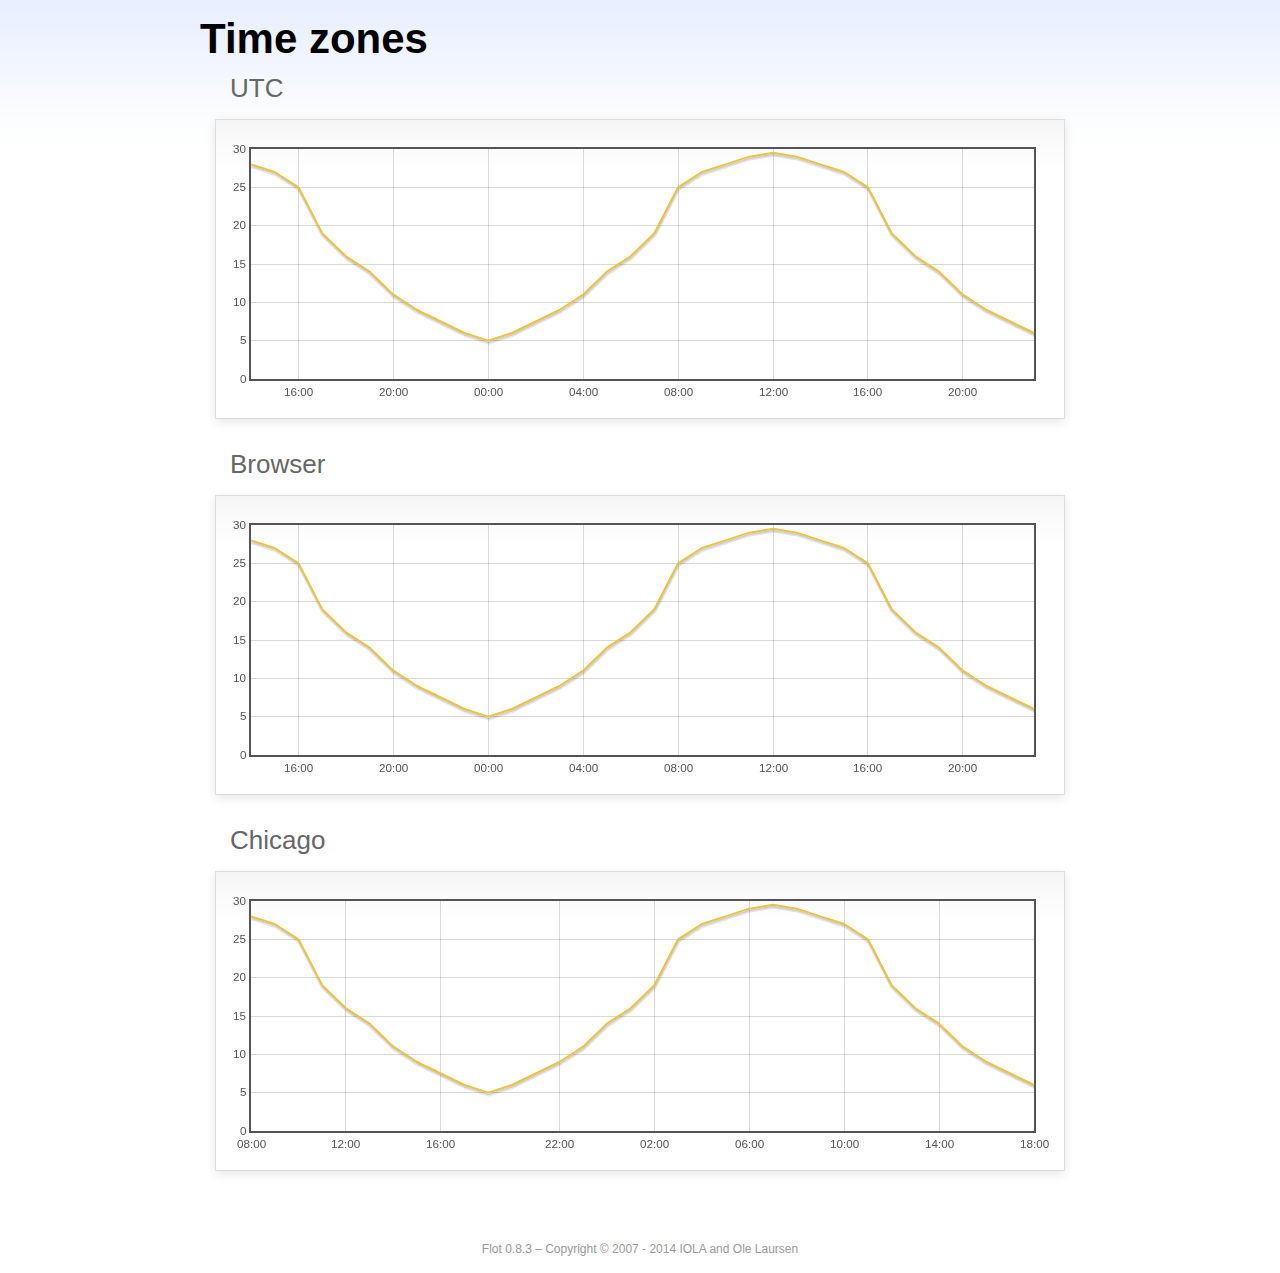
<file: bower_components/jquery-flot/examples/axes-time-zones/index.html>
<!DOCTYPE html PUBLIC "-//W3C//DTD HTML 4.01//EN" "http://www.w3.org/TR/html4/strict.dtd">
<html>
<head>
	<meta http-equiv="Content-Type" content="text/html; charset=utf-8">
	<title>Flot Examples: Time zones</title>
	<link href="../examples.css" rel="stylesheet" type="text/css">
	<!--[if lte IE 8]><script language="javascript" type="text/javascript" src="../../excanvas.min.js"></script><![endif]-->
	<script language="javascript" type="text/javascript" src="../../jquery.js"></script>
	<script language="javascript" type="text/javascript" src="../../jquery.flot.js"></script>
	<script language="javascript" type="text/javascript" src="../../jquery.flot.time.js"></script>
	<script language="javascript" type="text/javascript" src="date.js"></script>
	<script type="text/javascript">

	$(function() {

		timezoneJS.timezone.zoneFileBasePath = "tz";
		timezoneJS.timezone.defaultZoneFile = [];
		timezoneJS.timezone.init({async: false});

		var d = [
			[Date.UTC(2011, 2, 12, 14, 0, 0), 28],
			[Date.UTC(2011, 2, 12, 15, 0, 0), 27],
			[Date.UTC(2011, 2, 12, 16, 0, 0), 25],
			[Date.UTC(2011, 2, 12, 17, 0, 0), 19],
			[Date.UTC(2011, 2, 12, 18, 0, 0), 16],
			[Date.UTC(2011, 2, 12, 19, 0, 0), 14],
			[Date.UTC(2011, 2, 12, 20, 0, 0), 11],
			[Date.UTC(2011, 2, 12, 21, 0, 0), 9],
			[Date.UTC(2011, 2, 12, 22, 0, 0), 7.5],
			[Date.UTC(2011, 2, 12, 23, 0, 0), 6],
			[Date.UTC(2011, 2, 13, 0, 0, 0), 5],
			[Date.UTC(2011, 2, 13, 1, 0, 0), 6],
			[Date.UTC(2011, 2, 13, 2, 0, 0), 7.5],
			[Date.UTC(2011, 2, 13, 3, 0, 0), 9],
			[Date.UTC(2011, 2, 13, 4, 0, 0), 11],
			[Date.UTC(2011, 2, 13, 5, 0, 0), 14],
			[Date.UTC(2011, 2, 13, 6, 0, 0), 16],
			[Date.UTC(2011, 2, 13, 7, 0, 0), 19],
			[Date.UTC(2011, 2, 13, 8, 0, 0), 25],
			[Date.UTC(2011, 2, 13, 9, 0, 0), 27],
			[Date.UTC(2011, 2, 13, 10, 0, 0), 28],
			[Date.UTC(2011, 2, 13, 11, 0, 0), 29],
			[Date.UTC(2011, 2, 13, 12, 0, 0), 29.5],
			[Date.UTC(2011, 2, 13, 13, 0, 0), 29],
			[Date.UTC(2011, 2, 13, 14, 0, 0), 28],
			[Date.UTC(2011, 2, 13, 15, 0, 0), 27],
			[Date.UTC(2011, 2, 13, 16, 0, 0), 25],
			[Date.UTC(2011, 2, 13, 17, 0, 0), 19],
			[Date.UTC(2011, 2, 13, 18, 0, 0), 16],
			[Date.UTC(2011, 2, 13, 19, 0, 0), 14],
			[Date.UTC(2011, 2, 13, 20, 0, 0), 11],
			[Date.UTC(2011, 2, 13, 21, 0, 0), 9],
			[Date.UTC(2011, 2, 13, 22, 0, 0), 7.5],
			[Date.UTC(2011, 2, 13, 23, 0, 0), 6]
		];

		var plot = $.plot("#placeholderUTC", [d], {
			xaxis: {
				mode: "time"
			}
		});

		var plot = $.plot("#placeholderLocal", [d], {
			xaxis: {
				mode: "time",
				timezone: "browser"
			}
		});

		var plot = $.plot("#placeholderChicago", [d], {
			xaxis: {
				mode: "time",
				timezone: "America/Chicago"
			}
		});

		// Add the Flot version string to the footer

		$("#footer").prepend("Flot " + $.plot.version + " &ndash; ");
	});

	</script>
</head>
<body>

	<div id="header">
		<h2>Time zones</h2>
	</div>

	<div id="content">

		<h3>UTC</h3>
		<div class="demo-container" style="height: 300px;">
			<div id="placeholderUTC" class="demo-placeholder"></div>
		</div>

		<h3>Browser</h3>
		<div class="demo-container" style="height: 300px;">
			<div id="placeholderLocal" class="demo-placeholder"></div>
		</div>

		<h3>Chicago</h3>
		<div class="demo-container" style="height: 300px;">
			<div id="placeholderChicago" class="demo-placeholder"></div>
		</div>

	</div>

	<div id="footer">
		Copyright &copy; 2007 - 2014 IOLA and Ole Laursen
	</div>

</body>
</html>
</file>
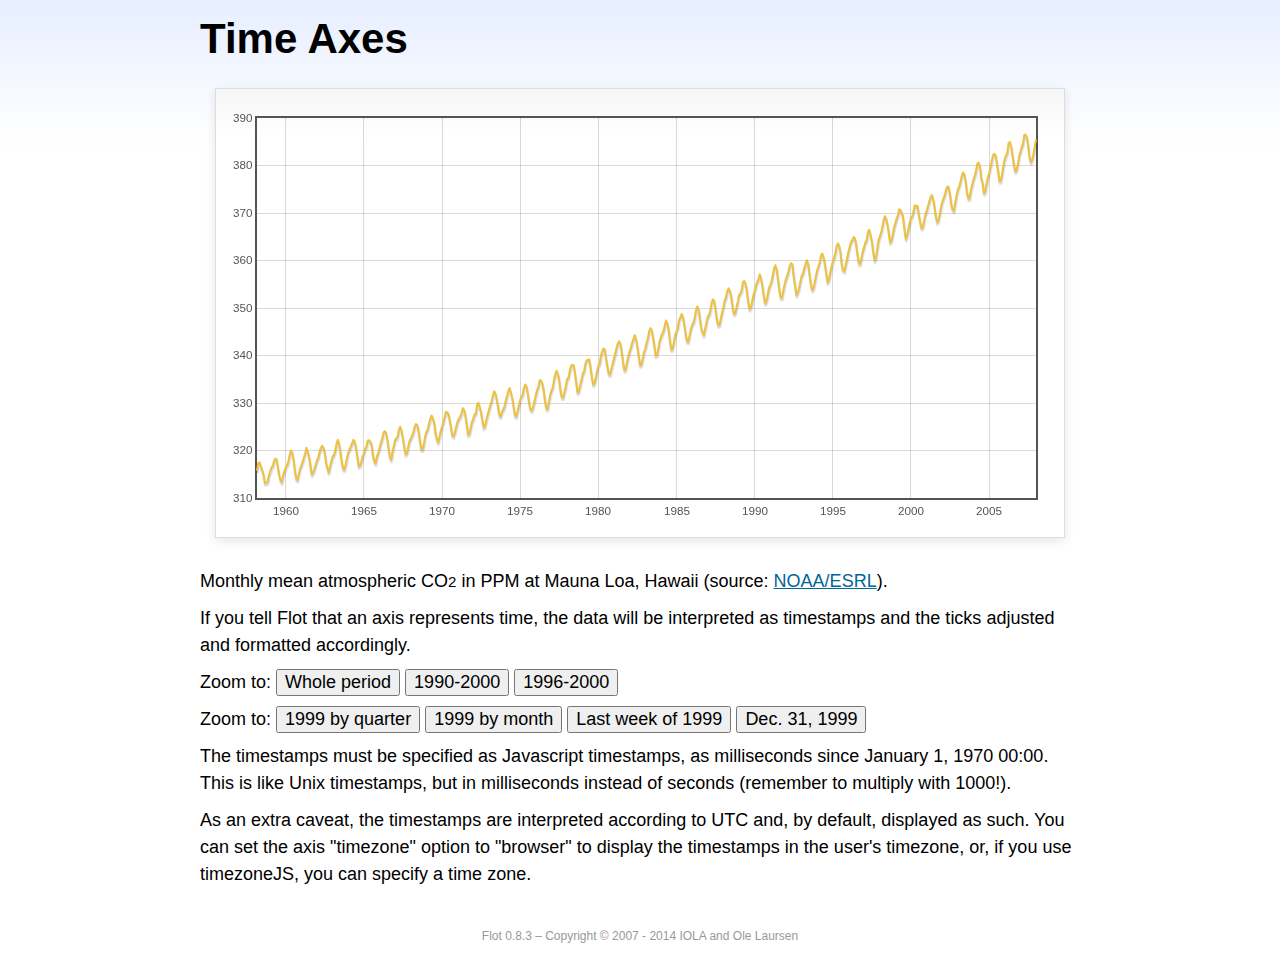
<file: bower_components/jquery-flot/examples/axes-time/index.html>
<!DOCTYPE html PUBLIC "-//W3C//DTD HTML 4.01//EN" "http://www.w3.org/TR/html4/strict.dtd">
<html>
<head>
	<meta http-equiv="Content-Type" content="text/html; charset=utf-8">
	<title>Flot Examples: Time Axes</title>
	<link href="../examples.css" rel="stylesheet" type="text/css">
	<!--[if lte IE 8]><script language="javascript" type="text/javascript" src="../../excanvas.min.js"></script><![endif]-->
	<script language="javascript" type="text/javascript" src="../../jquery.js"></script>
	<script language="javascript" type="text/javascript" src="../../jquery.flot.js"></script>
	<script language="javascript" type="text/javascript" src="../../jquery.flot.time.js"></script>
	<script type="text/javascript">

	$(function() {

		var d = [[-373597200000, 315.71], [-370918800000, 317.45], [-368326800000, 317.50], [-363056400000, 315.86], [-360378000000, 314.93], [-357699600000, 313.19], [-352429200000, 313.34], [-349837200000, 314.67], [-347158800000, 315.58], [-344480400000, 316.47], [-342061200000, 316.65], [-339382800000, 317.71], [-336790800000, 318.29], [-334112400000, 318.16], [-331520400000, 316.55], [-328842000000, 314.80], [-326163600000, 313.84], [-323571600000, 313.34], [-320893200000, 314.81], [-318301200000, 315.59], [-315622800000, 316.43], [-312944400000, 316.97], [-310438800000, 317.58], [-307760400000, 319.03], [-305168400000, 320.03], [-302490000000, 319.59], [-299898000000, 318.18], [-297219600000, 315.91], [-294541200000, 314.16], [-291949200000, 313.83], [-289270800000, 315.00], [-286678800000, 316.19], [-284000400000, 316.89], [-281322000000, 317.70], [-278902800000, 318.54], [-276224400000, 319.48], [-273632400000, 320.58], [-270954000000, 319.78], [-268362000000, 318.58], [-265683600000, 316.79], [-263005200000, 314.99], [-260413200000, 315.31], [-257734800000, 316.10], [-255142800000, 317.01], [-252464400000, 317.94], [-249786000000, 318.56], [-247366800000, 319.69], [-244688400000, 320.58], [-242096400000, 321.01], [-239418000000, 320.61], [-236826000000, 319.61], [-234147600000, 317.40], [-231469200000, 316.26], [-228877200000, 315.42], [-226198800000, 316.69], [-223606800000, 317.69], [-220928400000, 318.74], [-218250000000, 319.08], [-215830800000, 319.86], [-213152400000, 321.39], [-210560400000, 322.24], [-207882000000, 321.47], [-205290000000, 319.74], [-202611600000, 317.77], [-199933200000, 316.21], [-197341200000, 315.99], [-194662800000, 317.07], [-192070800000, 318.36], [-189392400000, 319.57], [-178938000000, 322.23], [-176259600000, 321.89], [-173667600000, 320.44], [-170989200000, 318.70], [-168310800000, 316.70], [-165718800000, 316.87], [-163040400000, 317.68], [-160448400000, 318.71], [-157770000000, 319.44], [-155091600000, 320.44], [-152672400000, 320.89], [-149994000000, 322.13], [-147402000000, 322.16], [-144723600000, 321.87], [-142131600000, 321.21], [-139453200000, 318.87], [-136774800000, 317.81], [-134182800000, 317.30], [-131504400000, 318.87], [-128912400000, 319.42], [-126234000000, 320.62], [-123555600000, 321.59], [-121136400000, 322.39], [-118458000000, 323.70], [-115866000000, 324.07], [-113187600000, 323.75], [-110595600000, 322.40], [-107917200000, 320.37], [-105238800000, 318.64], [-102646800000, 318.10], [-99968400000, 319.79], [-97376400000, 321.03], [-94698000000, 322.33], [-92019600000, 322.50], [-89600400000, 323.04], [-86922000000, 324.42], [-84330000000, 325.00], [-81651600000, 324.09], [-79059600000, 322.55], [-76381200000, 320.92], [-73702800000, 319.26], [-71110800000, 319.39], [-68432400000, 320.72], [-65840400000, 321.96], [-63162000000, 322.57], [-60483600000, 323.15], [-57978000000, 323.89], [-55299600000, 325.02], [-52707600000, 325.57], [-50029200000, 325.36], [-47437200000, 324.14], [-44758800000, 322.11], [-42080400000, 320.33], [-39488400000, 320.25], [-36810000000, 321.32], [-34218000000, 322.90], [-31539600000, 324.00], [-28861200000, 324.42], [-26442000000, 325.64], [-23763600000, 326.66], [-21171600000, 327.38], [-18493200000, 326.70], [-15901200000, 325.89], [-13222800000, 323.67], [-10544400000, 322.38], [-7952400000, 321.78], [-5274000000, 322.85], [-2682000000, 324.12], [-3600000, 325.06], [2674800000, 325.98], [5094000000, 326.93], [7772400000, 328.13], [10364400000, 328.07], [13042800000, 327.66], [15634800000, 326.35], [18313200000, 324.69], [20991600000, 323.10], [23583600000, 323.07], [26262000000, 324.01], [28854000000, 325.13], [31532400000, 326.17], [34210800000, 326.68], [36630000000, 327.18], [39308400000, 327.78], [41900400000, 328.92], [44578800000, 328.57], [47170800000, 327.37], [49849200000, 325.43], [52527600000, 323.36], [55119600000, 323.56], [57798000000, 324.80], [60390000000, 326.01], [63068400000, 326.77], [65746800000, 327.63], [68252400000, 327.75], [70930800000, 329.72], [73522800000, 330.07], [76201200000, 329.09], [78793200000, 328.05], [81471600000, 326.32], [84150000000, 324.84], [86742000000, 325.20], [89420400000, 326.50], [92012400000, 327.55], [94690800000, 328.54], [97369200000, 329.56], [99788400000, 330.30], [102466800000, 331.50], [105058800000, 332.48], [107737200000, 332.07], [110329200000, 330.87], [113007600000, 329.31], [115686000000, 327.51], [118278000000, 327.18], [120956400000, 328.16], [123548400000, 328.64], [126226800000, 329.35], [128905200000, 330.71], [131324400000, 331.48], [134002800000, 332.65], [136594800000, 333.16], [139273200000, 332.06], [141865200000, 330.99], [144543600000, 329.17], [147222000000, 327.41], [149814000000, 327.20], [152492400000, 328.33], [155084400000, 329.50], [157762800000, 330.68], [160441200000, 331.41], [162860400000, 331.85], [165538800000, 333.29], [168130800000, 333.91], [170809200000, 333.40], [173401200000, 331.78], [176079600000, 329.88], [178758000000, 328.57], [181350000000, 328.46], [184028400000, 329.26], [189298800000, 331.71], [191977200000, 332.76], [194482800000, 333.48], [197161200000, 334.78], [199753200000, 334.78], [202431600000, 334.17], [205023600000, 332.78], [207702000000, 330.64], [210380400000, 328.95], [212972400000, 328.77], [215650800000, 330.23], [218242800000, 331.69], [220921200000, 332.70], [223599600000, 333.24], [226018800000, 334.96], [228697200000, 336.04], [231289200000, 336.82], [233967600000, 336.13], [236559600000, 334.73], [239238000000, 332.52], [241916400000, 331.19], [244508400000, 331.19], [247186800000, 332.35], [249778800000, 333.47], [252457200000, 335.11], [255135600000, 335.26], [257554800000, 336.60], [260233200000, 337.77], [262825200000, 338.00], [265503600000, 337.99], [268095600000, 336.48], [270774000000, 334.37], [273452400000, 332.27], [276044400000, 332.41], [278722800000, 333.76], [281314800000, 334.83], [283993200000, 336.21], [286671600000, 336.64], [289090800000, 338.12], [291769200000, 339.02], [294361200000, 339.02], [297039600000, 339.20], [299631600000, 337.58], [302310000000, 335.55], [304988400000, 333.89], [307580400000, 334.14], [310258800000, 335.26], [312850800000, 336.71], [315529200000, 337.81], [318207600000, 338.29], [320713200000, 340.04], [323391600000, 340.86], [325980000000, 341.47], [328658400000, 341.26], [331250400000, 339.29], [333928800000, 337.60], [336607200000, 336.12], [339202800000, 336.08], [341881200000, 337.22], [344473200000, 338.34], [347151600000, 339.36], [349830000000, 340.51], [352249200000, 341.57], [354924000000, 342.56], [357516000000, 343.01], [360194400000, 342.47], [362786400000, 340.71], [365464800000, 338.52], [368143200000, 336.96], [370738800000, 337.13], [373417200000, 338.58], [376009200000, 339.89], [378687600000, 340.93], [381366000000, 341.69], [383785200000, 342.69], [389052000000, 344.30], [391730400000, 343.43], [394322400000, 341.88], [397000800000, 339.89], [399679200000, 337.95], [402274800000, 338.10], [404953200000, 339.27], [407545200000, 340.67], [410223600000, 341.42], [412902000000, 342.68], [415321200000, 343.46], [417996000000, 345.10], [420588000000, 345.76], [423266400000, 345.36], [425858400000, 343.91], [428536800000, 342.05], [431215200000, 340.00], [433810800000, 340.12], [436489200000, 341.33], [439081200000, 342.94], [441759600000, 343.87], [444438000000, 344.60], [446943600000, 345.20], [452210400000, 347.36], [454888800000, 346.74], [457480800000, 345.41], [460159200000, 343.01], [462837600000, 341.23], [465433200000, 341.52], [468111600000, 342.86], [470703600000, 344.41], [473382000000, 345.09], [476060400000, 345.89], [478479600000, 347.49], [481154400000, 348.00], [483746400000, 348.75], [486424800000, 348.19], [489016800000, 346.54], [491695200000, 344.63], [494373600000, 343.03], [496969200000, 342.92], [499647600000, 344.24], [502239600000, 345.62], [504918000000, 346.43], [507596400000, 346.94], [510015600000, 347.88], [512690400000, 349.57], [515282400000, 350.35], [517960800000, 349.72], [520552800000, 347.78], [523231200000, 345.86], [525909600000, 344.84], [528505200000, 344.32], [531183600000, 345.67], [533775600000, 346.88], [536454000000, 348.19], [539132400000, 348.55], [541551600000, 349.52], [544226400000, 351.12], [546818400000, 351.84], [549496800000, 351.49], [552088800000, 349.82], [554767200000, 347.63], [557445600000, 346.38], [560041200000, 346.49], [562719600000, 347.75], [565311600000, 349.03], [567990000000, 350.20], [570668400000, 351.61], [573174000000, 352.22], [575848800000, 353.53], [578440800000, 354.14], [581119200000, 353.62], [583711200000, 352.53], [586389600000, 350.41], [589068000000, 348.84], [591663600000, 348.94], [594342000000, 350.04], [596934000000, 351.29], [599612400000, 352.72], [602290800000, 353.10], [604710000000, 353.65], [607384800000, 355.43], [609976800000, 355.70], [612655200000, 355.11], [615247200000, 353.79], [617925600000, 351.42], [620604000000, 349.81], [623199600000, 350.11], [625878000000, 351.26], [628470000000, 352.63], [631148400000, 353.64], [633826800000, 354.72], [636246000000, 355.49], [638920800000, 356.09], [641512800000, 357.08], [644191200000, 356.11], [646783200000, 354.70], [649461600000, 352.68], [652140000000, 351.05], [654735600000, 351.36], [657414000000, 352.81], [660006000000, 354.22], [662684400000, 354.85], [665362800000, 355.66], [667782000000, 357.04], [670456800000, 358.40], [673048800000, 359.00], [675727200000, 357.99], [678319200000, 356.00], [680997600000, 353.78], [683676000000, 352.20], [686271600000, 352.22], [688950000000, 353.70], [691542000000, 354.98], [694220400000, 356.09], [696898800000, 356.85], [699404400000, 357.73], [702079200000, 358.91], [704671200000, 359.45], [707349600000, 359.19], [709941600000, 356.72], [712620000000, 354.79], [715298400000, 352.79], [717894000000, 353.20], [720572400000, 354.15], [723164400000, 355.39], [725842800000, 356.77], [728521200000, 357.17], [730940400000, 358.26], [733615200000, 359.16], [736207200000, 360.07], [738885600000, 359.41], [741477600000, 357.44], [744156000000, 355.30], [746834400000, 353.87], [749430000000, 354.04], [752108400000, 355.27], [754700400000, 356.70], [757378800000, 358.00], [760057200000, 358.81], [762476400000, 359.68], [765151200000, 361.13], [767743200000, 361.48], [770421600000, 360.60], [773013600000, 359.20], [775692000000, 357.23], [778370400000, 355.42], [780966000000, 355.89], [783644400000, 357.41], [786236400000, 358.74], [788914800000, 359.73], [791593200000, 360.61], [794012400000, 361.58], [796687200000, 363.05], [799279200000, 363.62], [801957600000, 363.03], [804549600000, 361.55], [807228000000, 358.94], [809906400000, 357.93], [812502000000, 357.80], [815180400000, 359.22], [817772400000, 360.44], [820450800000, 361.83], [823129200000, 362.95], [825634800000, 363.91], [828309600000, 364.28], [830901600000, 364.94], [833580000000, 364.70], [836172000000, 363.31], [838850400000, 361.15], [841528800000, 359.40], [844120800000, 359.34], [846802800000, 360.62], [849394800000, 361.96], [852073200000, 362.81], [854751600000, 363.87], [857170800000, 364.25], [859845600000, 366.02], [862437600000, 366.46], [865116000000, 365.32], [867708000000, 364.07], [870386400000, 361.95], [873064800000, 360.06], [875656800000, 360.49], [878338800000, 362.19], [880930800000, 364.12], [883609200000, 364.99], [886287600000, 365.82], [888706800000, 366.95], [891381600000, 368.42], [893973600000, 369.33], [896652000000, 368.78], [899244000000, 367.59], [901922400000, 365.84], [904600800000, 363.83], [907192800000, 364.18], [909874800000, 365.34], [912466800000, 366.93], [915145200000, 367.94], [917823600000, 368.82], [920242800000, 369.46], [922917600000, 370.77], [925509600000, 370.66], [928188000000, 370.10], [930780000000, 369.08], [933458400000, 366.66], [936136800000, 364.60], [938728800000, 365.17], [941410800000, 366.51], [944002800000, 367.89], [946681200000, 369.04], [949359600000, 369.35], [951865200000, 370.38], [954540000000, 371.63], [957132000000, 371.32], [959810400000, 371.53], [962402400000, 369.75], [965080800000, 368.23], [967759200000, 366.87], [970351200000, 366.94], [973033200000, 368.27], [975625200000, 369.64], [978303600000, 370.46], [980982000000, 371.44], [983401200000, 372.37], [986076000000, 373.33], [988668000000, 373.77], [991346400000, 373.09], [993938400000, 371.51], [996616800000, 369.55], [999295200000, 368.12], [1001887200000, 368.38], [1004569200000, 369.66], [1007161200000, 371.11], [1009839600000, 372.36], [1012518000000, 373.09], [1014937200000, 373.81], [1017612000000, 374.93], [1020204000000, 375.58], [1022882400000, 375.44], [1025474400000, 373.86], [1028152800000, 371.77], [1030831200000, 370.73], [1033423200000, 370.50], [1036105200000, 372.18], [1038697200000, 373.70], [1041375600000, 374.92], [1044054000000, 375.62], [1046473200000, 376.51], [1049148000000, 377.75], [1051740000000, 378.54], [1054418400000, 378.20], [1057010400000, 376.68], [1059688800000, 374.43], [1062367200000, 373.11], [1064959200000, 373.10], [1067641200000, 374.77], [1070233200000, 375.97], [1072911600000, 377.03], [1075590000000, 377.87], [1078095600000, 378.88], [1080770400000, 380.42], [1083362400000, 380.62], [1086040800000, 379.70], [1088632800000, 377.43], [1091311200000, 376.32], [1093989600000, 374.19], [1096581600000, 374.47], [1099263600000, 376.15], [1101855600000, 377.51], [1104534000000, 378.43], [1107212400000, 379.70], [1109631600000, 380.92], [1112306400000, 382.18], [1114898400000, 382.45], [1117576800000, 382.14], [1120168800000, 380.60], [1122847200000, 378.64], [1125525600000, 376.73], [1128117600000, 376.84], [1130799600000, 378.29], [1133391600000, 380.06], [1136070000000, 381.40], [1138748400000, 382.20], [1141167600000, 382.66], [1143842400000, 384.69], [1146434400000, 384.94], [1149112800000, 384.01], [1151704800000, 382.14], [1154383200000, 380.31], [1157061600000, 378.81], [1159653600000, 379.03], [1162335600000, 380.17], [1164927600000, 381.85], [1167606000000, 382.94], [1170284400000, 383.86], [1172703600000, 384.49], [1175378400000, 386.37], [1177970400000, 386.54], [1180648800000, 385.98], [1183240800000, 384.36], [1185919200000, 381.85], [1188597600000, 380.74], [1191189600000, 381.15], [1193871600000, 382.38], [1196463600000, 383.94], [1199142000000, 385.44]]; 

		$.plot("#placeholder", [d], {
			xaxis: { mode: "time" }
		});

		$("#whole").click(function () {
			$.plot("#placeholder", [d], {
				xaxis: { mode: "time" }
			});
		});

		$("#nineties").click(function () {
			$.plot("#placeholder", [d], {
				xaxis: {
					mode: "time",
					min: (new Date(1990, 0, 1)).getTime(),
					max: (new Date(2000, 0, 1)).getTime()
				}
			});
		});

		$("#latenineties").click(function () {
			$.plot("#placeholder", [d], {
				xaxis: {
					mode: "time",
					minTickSize: [1, "year"],
					min: (new Date(1996, 0, 1)).getTime(),
					max: (new Date(2000, 0, 1)).getTime()
				}
			});
		});

		$("#ninetyninequarters").click(function () {
			$.plot("#placeholder", [d], {
				xaxis: {
					mode: "time",
					minTickSize: [1, "quarter"],
					min: (new Date(1999, 0, 1)).getTime(),
					max: (new Date(2000, 0, 1)).getTime()
				}
			});
		});

		$("#ninetynine").click(function () {
			$.plot("#placeholder", [d], {
				xaxis: {
					mode: "time",
					minTickSize: [1, "month"],
					min: (new Date(1999, 0, 1)).getTime(),
					max: (new Date(2000, 0, 1)).getTime()
				}
			});
		});

		$("#lastweekninetynine").click(function () {
			$.plot("#placeholder", [d], {
				xaxis: {
					mode: "time",
					minTickSize: [1, "day"],
					min: (new Date(1999, 11, 25)).getTime(),
					max: (new Date(2000, 0, 1)).getTime(),
					timeformat: "%a"
				}
			});
		});

		$("#lastdayninetynine").click(function () {
			$.plot("#placeholder", [d], {
				xaxis: {
					mode: "time",
					minTickSize: [1, "hour"],
					min: (new Date(1999, 11, 31)).getTime(),
					max: (new Date(2000, 0, 1)).getTime(),
					twelveHourClock: true
				}
			});
		});

		// Add the Flot version string to the footer

		$("#footer").prepend("Flot " + $.plot.version + " &ndash; ");
	});

	</script>
</head>
<body>

	<div id="header">
		<h2>Time Axes</h2>
	</div>

	<div id="content">

		<div class="demo-container">
			<div id="placeholder" class="demo-placeholder"></div>
		</div>

		<p>Monthly mean atmospheric CO<sub>2</sub> in PPM at Mauna Loa, Hawaii (source: <a href="http://www.esrl.noaa.gov/gmd/ccgg/trends/">NOAA/ESRL</a>).</p>

		<p>If you tell Flot that an axis represents time, the data will be interpreted as timestamps and the ticks adjusted and formatted accordingly.</p>

		<p>Zoom to: <button id="whole">Whole period</button>
		<button id="nineties">1990-2000</button>
		<button id="latenineties">1996-2000</button></p>

		<p>Zoom to: <button id="ninetyninequarters">1999 by quarter</button>
		<button id="ninetynine">1999 by month</button>
		<button id="lastweekninetynine">Last week of 1999</button>
		<button id="lastdayninetynine">Dec. 31, 1999</button></p>

		<p>The timestamps must be specified as Javascript timestamps, as milliseconds since January 1, 1970 00:00. This is like Unix timestamps, but in milliseconds instead of seconds (remember to multiply with 1000!).</p>

		<p>As an extra caveat, the timestamps are interpreted according to UTC and, by default, displayed as such. You can set the axis "timezone" option to "browser" to display the timestamps in the user's timezone, or, if you use timezoneJS, you can specify a time zone.</p>

	</div>

	<div id="footer">
		Copyright &copy; 2007 - 2014 IOLA and Ole Laursen
	</div>

</body>
</html>
</file>
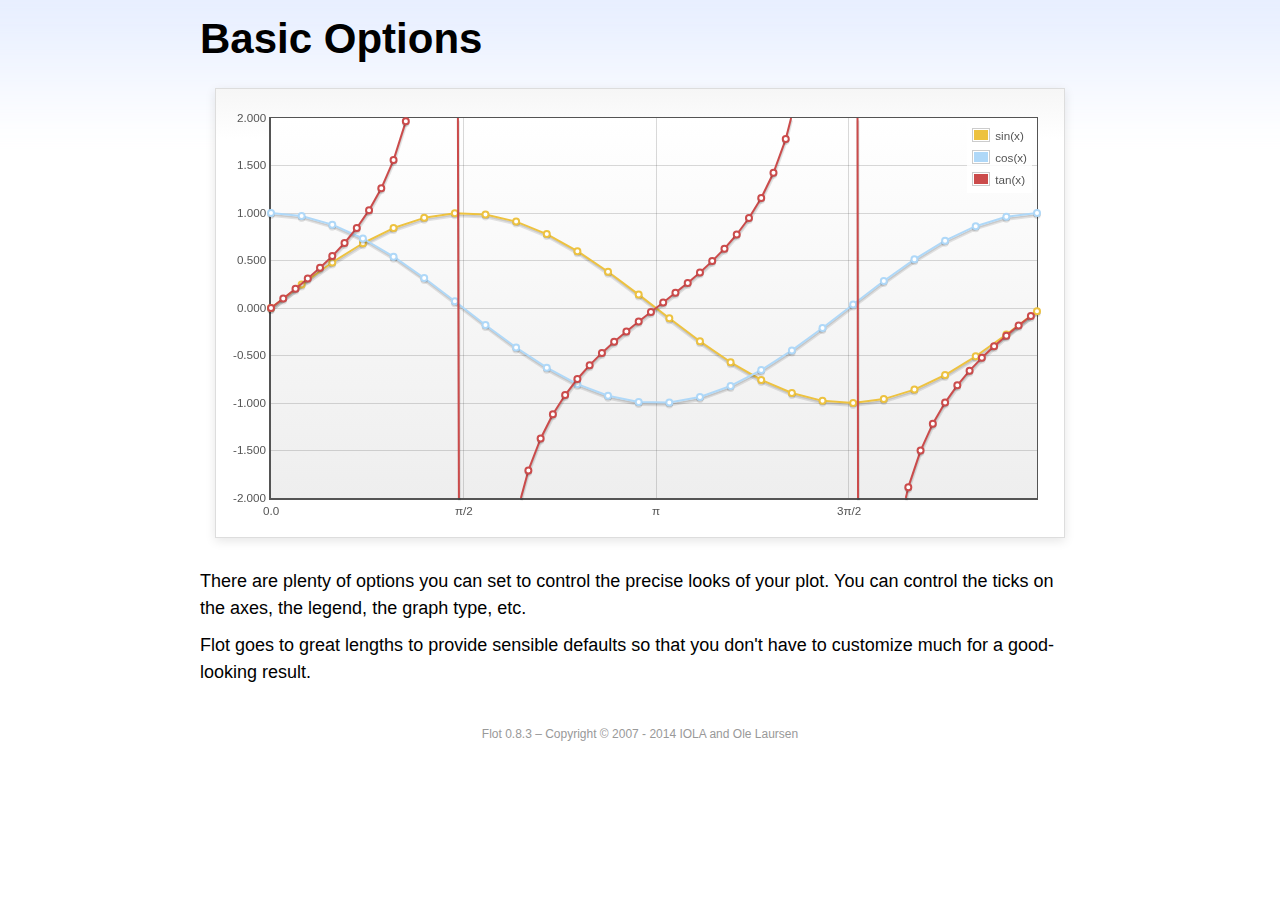
<file: bower_components/jquery-flot/examples/basic-options/index.html>
<!DOCTYPE html PUBLIC "-//W3C//DTD HTML 4.01//EN" "http://www.w3.org/TR/html4/strict.dtd">
<html>
<head>
	<meta http-equiv="Content-Type" content="text/html; charset=utf-8">
	<title>Flot Examples: Basic Options</title>
	<link href="../examples.css" rel="stylesheet" type="text/css">
	<!--[if lte IE 8]><script language="javascript" type="text/javascript" src="../../excanvas.min.js"></script><![endif]-->
	<script language="javascript" type="text/javascript" src="../../jquery.js"></script>
	<script language="javascript" type="text/javascript" src="../../jquery.flot.js"></script>
	<script type="text/javascript">

	$(function () {

		var d1 = [];
		for (var i = 0; i < Math.PI * 2; i += 0.25) {
			d1.push([i, Math.sin(i)]);
		}

		var d2 = [];
		for (var i = 0; i < Math.PI * 2; i += 0.25) {
			d2.push([i, Math.cos(i)]);
		}

		var d3 = [];
		for (var i = 0; i < Math.PI * 2; i += 0.1) {
			d3.push([i, Math.tan(i)]);
		}

		$.plot("#placeholder", [
			{ label: "sin(x)", data: d1 },
			{ label: "cos(x)", data: d2 },
			{ label: "tan(x)", data: d3 }
		], {
			series: {
				lines: { show: true },
				points: { show: true }
			},
			xaxis: {
				ticks: [
					0, [ Math.PI/2, "\u03c0/2" ], [ Math.PI, "\u03c0" ],
					[ Math.PI * 3/2, "3\u03c0/2" ], [ Math.PI * 2, "2\u03c0" ]
				]
			},
			yaxis: {
				ticks: 10,
				min: -2,
				max: 2,
				tickDecimals: 3
			},
			grid: {
				backgroundColor: { colors: [ "#fff", "#eee" ] },
				borderWidth: {
					top: 1,
					right: 1,
					bottom: 2,
					left: 2
				}
			}
		});

		// Add the Flot version string to the footer

		$("#footer").prepend("Flot " + $.plot.version + " &ndash; ");
	});

	</script>
</head>
<body>

	<div id="header">
		<h2>Basic Options</h2>
	</div>

	<div id="content">

		<div class="demo-container">
			<div id="placeholder" class="demo-placeholder"></div>
		</div>

		<p>There are plenty of options you can set to control the precise looks of your plot. You can control the ticks on the axes, the legend, the graph type, etc.</p>

		<p>Flot goes to great lengths to provide sensible defaults so that you don't have to customize much for a good-looking result.</p>

	</div>

	<div id="footer">
		Copyright &copy; 2007 - 2014 IOLA and Ole Laursen
	</div>

</body>
</html>
</file>
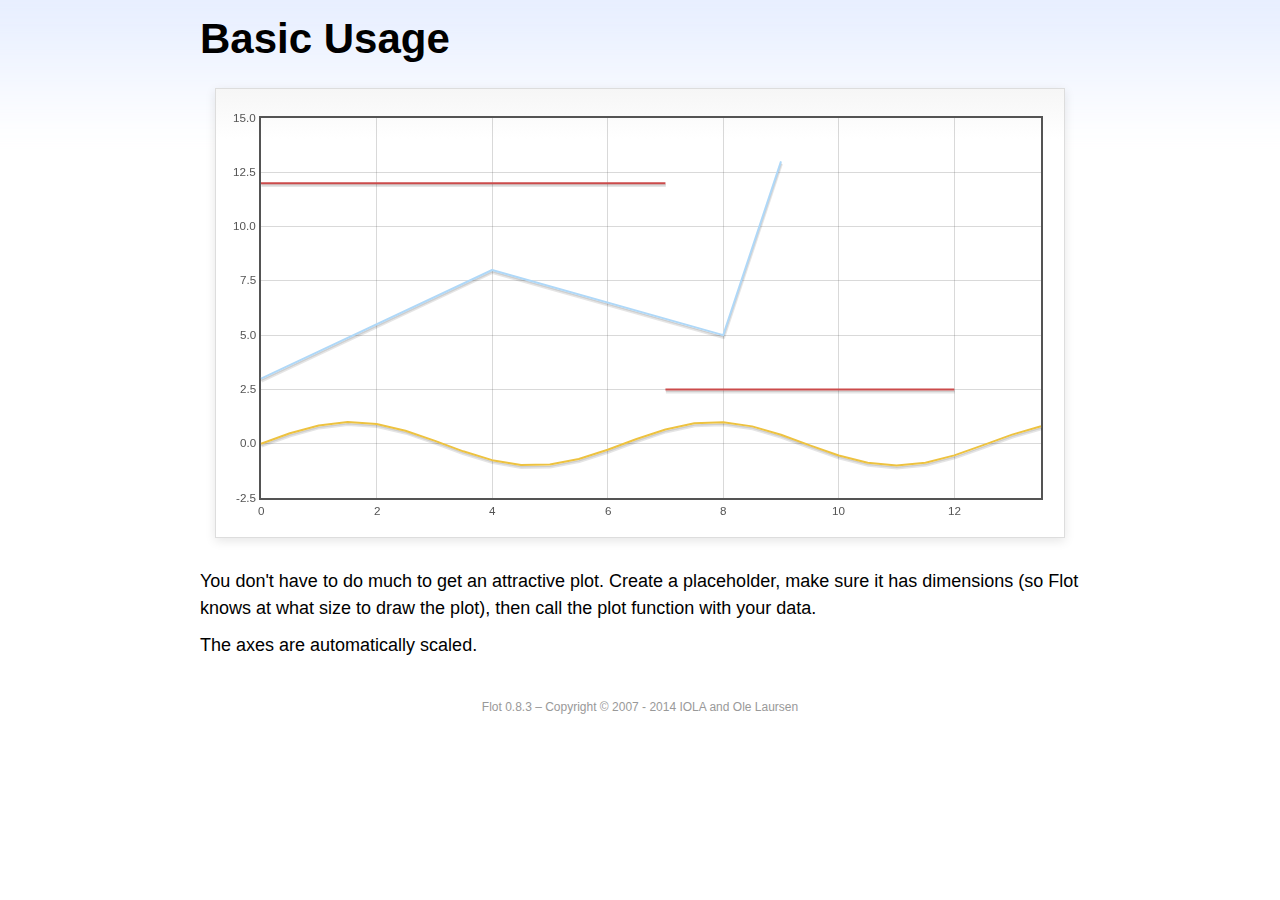
<file: bower_components/jquery-flot/examples/basic-usage/index.html>
<!DOCTYPE html PUBLIC "-//W3C//DTD HTML 4.01//EN" "http://www.w3.org/TR/html4/strict.dtd">
<html>
<head>
	<meta http-equiv="Content-Type" content="text/html; charset=utf-8">
	<title>Flot Examples: Basic Usage</title>
	<link href="../examples.css" rel="stylesheet" type="text/css">
	<!--[if lte IE 8]><script language="javascript" type="text/javascript" src="../../excanvas.min.js"></script><![endif]-->
	<script language="javascript" type="text/javascript" src="../../jquery.js"></script>
	<script language="javascript" type="text/javascript" src="../../jquery.flot.js"></script>
	<script type="text/javascript">

	$(function() {

		var d1 = [];
		for (var i = 0; i < 14; i += 0.5) {
			d1.push([i, Math.sin(i)]);
		}

		var d2 = [[0, 3], [4, 8], [8, 5], [9, 13]];

		// A null signifies separate line segments

		var d3 = [[0, 12], [7, 12], null, [7, 2.5], [12, 2.5]];

		$.plot("#placeholder", [ d1, d2, d3 ]);

		// Add the Flot version string to the footer

		$("#footer").prepend("Flot " + $.plot.version + " &ndash; ");
	});

	</script>
</head>
<body>

	<div id="header">
		<h2>Basic Usage</h2>
	</div>

	<div id="content">

		<div class="demo-container">
			<div id="placeholder" class="demo-placeholder"></div>
		</div>

		<p>You don't have to do much to get an attractive plot.  Create a placeholder, make sure it has dimensions (so Flot knows at what size to draw the plot), then call the plot function with your data.</p>

		<p>The axes are automatically scaled.</p>

	</div>

	<div id="footer">
		Copyright &copy; 2007 - 2014 IOLA and Ole Laursen
	</div>

</body>
</html>
</file>
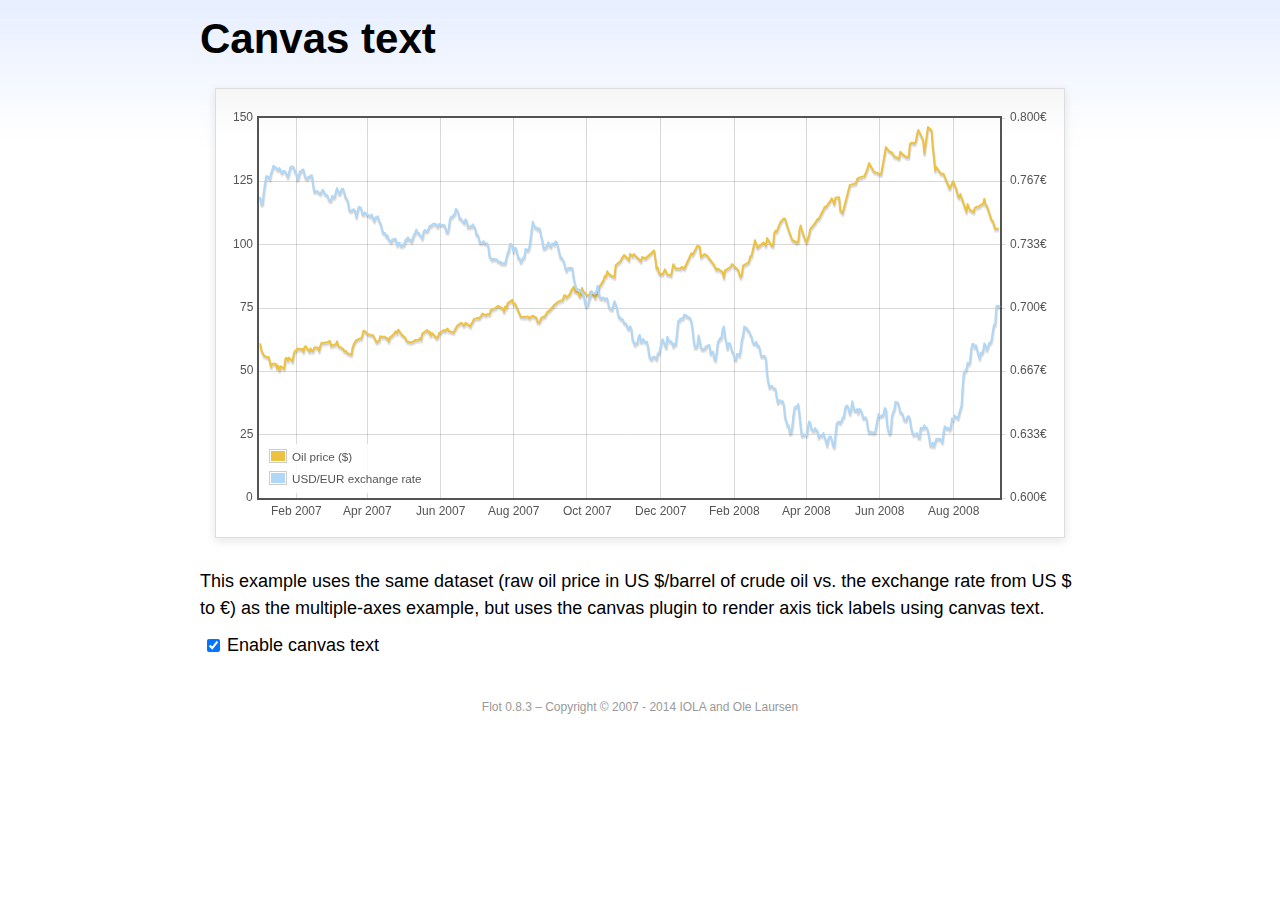
<file: bower_components/jquery-flot/examples/canvas/index.html>
<!DOCTYPE html PUBLIC "-//W3C//DTD HTML 4.01//EN" "http://www.w3.org/TR/html4/strict.dtd">
<html>
<head>
	<meta http-equiv="Content-Type" content="text/html; charset=utf-8">
	<title>Flot Examples: Canvas text</title>
	<link href="../examples.css" rel="stylesheet" type="text/css">
	<!--[if lte IE 8]><script language="javascript" type="text/javascript" src="../../excanvas.min.js"></script><![endif]-->
	<script language="javascript" type="text/javascript" src="../../jquery.js"></script>
	<script language="javascript" type="text/javascript" src="../../jquery.flot.js"></script>
	<script language="javascript" type="text/javascript" src="../../jquery.flot.time.js"></script>
	<script language="javascript" type="text/javascript" src="../../jquery.flot.canvas.js"></script>
	<script type="text/javascript">

	$(function() {

		var oilPrices = [[1167692400000,61.05], [1167778800000,58.32], [1167865200000,57.35], [1167951600000,56.31], [1168210800000,55.55], [1168297200000,55.64], [1168383600000,54.02], [1168470000000,51.88], [1168556400000,52.99], [1168815600000,52.99], [1168902000000,51.21], [1168988400000,52.24], [1169074800000,50.48], [1169161200000,51.99], [1169420400000,51.13], [1169506800000,55.04], [1169593200000,55.37], [1169679600000,54.23], [1169766000000,55.42], [1170025200000,54.01], [1170111600000,56.97], [1170198000000,58.14], [1170284400000,58.14], [1170370800000,59.02], [1170630000000,58.74], [1170716400000,58.88], [1170802800000,57.71], [1170889200000,59.71], [1170975600000,59.89], [1171234800000,57.81], [1171321200000,59.06], [1171407600000,58.00], [1171494000000,57.99], [1171580400000,59.39], [1171839600000,59.39], [1171926000000,58.07], [1172012400000,60.07], [1172098800000,61.14], [1172444400000,61.39], [1172530800000,61.46], [1172617200000,61.79], [1172703600000,62.00], [1172790000000,60.07], [1173135600000,60.69], [1173222000000,61.82], [1173308400000,60.05], [1173654000000,58.91], [1173740400000,57.93], [1173826800000,58.16], [1173913200000,57.55], [1173999600000,57.11], [1174258800000,56.59], [1174345200000,59.61], [1174518000000,61.69], [1174604400000,62.28], [1174860000000,62.91], [1174946400000,62.93], [1175032800000,64.03], [1175119200000,66.03], [1175205600000,65.87], [1175464800000,64.64], [1175637600000,64.38], [1175724000000,64.28], [1175810400000,64.28], [1176069600000,61.51], [1176156000000,61.89], [1176242400000,62.01], [1176328800000,63.85], [1176415200000,63.63], [1176674400000,63.61], [1176760800000,63.10], [1176847200000,63.13], [1176933600000,61.83], [1177020000000,63.38], [1177279200000,64.58], [1177452000000,65.84], [1177538400000,65.06], [1177624800000,66.46], [1177884000000,64.40], [1178056800000,63.68], [1178143200000,63.19], [1178229600000,61.93], [1178488800000,61.47], [1178575200000,61.55], [1178748000000,61.81], [1178834400000,62.37], [1179093600000,62.46], [1179180000000,63.17], [1179266400000,62.55], [1179352800000,64.94], [1179698400000,66.27], [1179784800000,65.50], [1179871200000,65.77], [1179957600000,64.18], [1180044000000,65.20], [1180389600000,63.15], [1180476000000,63.49], [1180562400000,65.08], [1180908000000,66.30], [1180994400000,65.96], [1181167200000,66.93], [1181253600000,65.98], [1181599200000,65.35], [1181685600000,66.26], [1181858400000,68.00], [1182117600000,69.09], [1182204000000,69.10], [1182290400000,68.19], [1182376800000,68.19], [1182463200000,69.14], [1182722400000,68.19], [1182808800000,67.77], [1182895200000,68.97], [1182981600000,69.57], [1183068000000,70.68], [1183327200000,71.09], [1183413600000,70.92], [1183586400000,71.81], [1183672800000,72.81], [1183932000000,72.19], [1184018400000,72.56], [1184191200000,72.50], [1184277600000,74.15], [1184623200000,75.05], [1184796000000,75.92], [1184882400000,75.57], [1185141600000,74.89], [1185228000000,73.56], [1185314400000,75.57], [1185400800000,74.95], [1185487200000,76.83], [1185832800000,78.21], [1185919200000,76.53], [1186005600000,76.86], [1186092000000,76.00], [1186437600000,71.59], [1186696800000,71.47], [1186956000000,71.62], [1187042400000,71.00], [1187301600000,71.98], [1187560800000,71.12], [1187647200000,69.47], [1187733600000,69.26], [1187820000000,69.83], [1187906400000,71.09], [1188165600000,71.73], [1188338400000,73.36], [1188511200000,74.04], [1188856800000,76.30], [1189116000000,77.49], [1189461600000,78.23], [1189548000000,79.91], [1189634400000,80.09], [1189720800000,79.10], [1189980000000,80.57], [1190066400000,81.93], [1190239200000,83.32], [1190325600000,81.62], [1190584800000,80.95], [1190671200000,79.53], [1190757600000,80.30], [1190844000000,82.88], [1190930400000,81.66], [1191189600000,80.24], [1191276000000,80.05], [1191362400000,79.94], [1191448800000,81.44], [1191535200000,81.22], [1191794400000,79.02], [1191880800000,80.26], [1191967200000,80.30], [1192053600000,83.08], [1192140000000,83.69], [1192399200000,86.13], [1192485600000,87.61], [1192572000000,87.40], [1192658400000,89.47], [1192744800000,88.60], [1193004000000,87.56], [1193090400000,87.56], [1193176800000,87.10], [1193263200000,91.86], [1193612400000,93.53], [1193698800000,94.53], [1193871600000,95.93], [1194217200000,93.98], [1194303600000,96.37], [1194476400000,95.46], [1194562800000,96.32], [1195081200000,93.43], [1195167600000,95.10], [1195426800000,94.64], [1195513200000,95.10], [1196031600000,97.70], [1196118000000,94.42], [1196204400000,90.62], [1196290800000,91.01], [1196377200000,88.71], [1196636400000,88.32], [1196809200000,90.23], [1196982000000,88.28], [1197241200000,87.86], [1197327600000,90.02], [1197414000000,92.25], [1197586800000,90.63], [1197846000000,90.63], [1197932400000,90.49], [1198018800000,91.24], [1198105200000,91.06], [1198191600000,90.49], [1198710000000,96.62], [1198796400000,96.00], [1199142000000,99.62], [1199314800000,99.18], [1199401200000,95.09], [1199660400000,96.33], [1199833200000,95.67], [1200351600000,91.90], [1200438000000,90.84], [1200524400000,90.13], [1200610800000,90.57], [1200956400000,89.21], [1201042800000,86.99], [1201129200000,89.85], [1201474800000,90.99], [1201561200000,91.64], [1201647600000,92.33], [1201734000000,91.75], [1202079600000,90.02], [1202166000000,88.41], [1202252400000,87.14], [1202338800000,88.11], [1202425200000,91.77], [1202770800000,92.78], [1202857200000,93.27], [1202943600000,95.46], [1203030000000,95.46], [1203289200000,101.74], [1203462000000,98.81], [1203894000000,100.88], [1204066800000,99.64], [1204153200000,102.59], [1204239600000,101.84], [1204498800000,99.52], [1204585200000,99.52], [1204671600000,104.52], [1204758000000,105.47], [1204844400000,105.15], [1205103600000,108.75], [1205276400000,109.92], [1205362800000,110.33], [1205449200000,110.21], [1205708400000,105.68], [1205967600000,101.84], [1206313200000,100.86], [1206399600000,101.22], [1206486000000,105.90], [1206572400000,107.58], [1206658800000,105.62], [1206914400000,101.58], [1207000800000,100.98], [1207173600000,103.83], [1207260000000,106.23], [1207605600000,108.50], [1207778400000,110.11], [1207864800000,110.14], [1208210400000,113.79], [1208296800000,114.93], [1208383200000,114.86], [1208728800000,117.48], [1208815200000,118.30], [1208988000000,116.06], [1209074400000,118.52], [1209333600000,118.75], [1209420000000,113.46], [1209592800000,112.52], [1210024800000,121.84], [1210111200000,123.53], [1210197600000,123.69], [1210543200000,124.23], [1210629600000,125.80], [1210716000000,126.29], [1211148000000,127.05], [1211320800000,129.07], [1211493600000,132.19], [1211839200000,128.85], [1212357600000,127.76], [1212703200000,138.54], [1212962400000,136.80], [1213135200000,136.38], [1213308000000,134.86], [1213653600000,134.01], [1213740000000,136.68], [1213912800000,135.65], [1214172000000,134.62], [1214258400000,134.62], [1214344800000,134.62], [1214431200000,139.64], [1214517600000,140.21], [1214776800000,140.00], [1214863200000,140.97], [1214949600000,143.57], [1215036000000,145.29], [1215381600000,141.37], [1215468000000,136.04], [1215727200000,146.40], [1215986400000,145.18], [1216072800000,138.74], [1216159200000,134.60], [1216245600000,129.29], [1216332000000,130.65], [1216677600000,127.95], [1216850400000,127.95], [1217282400000,122.19], [1217455200000,124.08], [1217541600000,125.10], [1217800800000,121.41], [1217887200000,119.17], [1217973600000,118.58], [1218060000000,120.02], [1218405600000,114.45], [1218492000000,113.01], [1218578400000,116.00], [1218751200000,113.77], [1219010400000,112.87], [1219096800000,114.53], [1219269600000,114.98], [1219356000000,114.98], [1219701600000,116.27], [1219788000000,118.15], [1219874400000,115.59], [1219960800000,115.46], [1220306400000,109.71], [1220392800000,109.35], [1220565600000,106.23], [1220824800000,106.34]];

		var exchangeRates = [[1167606000000,0.7580], [1167692400000,0.7580], [1167778800000,0.75470], [1167865200000,0.75490], [1167951600000,0.76130], [1168038000000,0.76550], [1168124400000,0.76930], [1168210800000,0.76940], [1168297200000,0.76880], [1168383600000,0.76780], [1168470000000,0.77080], [1168556400000,0.77270], [1168642800000,0.77490], [1168729200000,0.77410], [1168815600000,0.77410], [1168902000000,0.77320], [1168988400000,0.77270], [1169074800000,0.77370], [1169161200000,0.77240], [1169247600000,0.77120], [1169334000000,0.7720], [1169420400000,0.77210], [1169506800000,0.77170], [1169593200000,0.77040], [1169679600000,0.7690], [1169766000000,0.77110], [1169852400000,0.7740], [1169938800000,0.77450], [1170025200000,0.77450], [1170111600000,0.7740], [1170198000000,0.77160], [1170284400000,0.77130], [1170370800000,0.76780], [1170457200000,0.76880], [1170543600000,0.77180], [1170630000000,0.77180], [1170716400000,0.77280], [1170802800000,0.77290], [1170889200000,0.76980], [1170975600000,0.76850], [1171062000000,0.76810], [1171148400000,0.7690], [1171234800000,0.7690], [1171321200000,0.76980], [1171407600000,0.76990], [1171494000000,0.76510], [1171580400000,0.76130], [1171666800000,0.76160], [1171753200000,0.76140], [1171839600000,0.76140], [1171926000000,0.76070], [1172012400000,0.76020], [1172098800000,0.76110], [1172185200000,0.76220], [1172271600000,0.76150], [1172358000000,0.75980], [1172444400000,0.75980], [1172530800000,0.75920], [1172617200000,0.75730], [1172703600000,0.75660], [1172790000000,0.75670], [1172876400000,0.75910], [1172962800000,0.75820], [1173049200000,0.75850], [1173135600000,0.76130], [1173222000000,0.76310], [1173308400000,0.76150], [1173394800000,0.760], [1173481200000,0.76130], [1173567600000,0.76270], [1173654000000,0.76270], [1173740400000,0.76080], [1173826800000,0.75830], [1173913200000,0.75750], [1173999600000,0.75620], [1174086000000,0.7520], [1174172400000,0.75120], [1174258800000,0.75120], [1174345200000,0.75170], [1174431600000,0.7520], [1174518000000,0.75110], [1174604400000,0.7480], [1174690800000,0.75090], [1174777200000,0.75310], [1174860000000,0.75310], [1174946400000,0.75270], [1175032800000,0.74980], [1175119200000,0.74930], [1175205600000,0.75040], [1175292000000,0.750], [1175378400000,0.74910], [1175464800000,0.74910], [1175551200000,0.74850], [1175637600000,0.74840], [1175724000000,0.74920], [1175810400000,0.74710], [1175896800000,0.74590], [1175983200000,0.74770], [1176069600000,0.74770], [1176156000000,0.74830], [1176242400000,0.74580], [1176328800000,0.74480], [1176415200000,0.7430], [1176501600000,0.73990], [1176588000000,0.73950], [1176674400000,0.73950], [1176760800000,0.73780], [1176847200000,0.73820], [1176933600000,0.73620], [1177020000000,0.73550], [1177106400000,0.73480], [1177192800000,0.73610], [1177279200000,0.73610], [1177365600000,0.73650], [1177452000000,0.73620], [1177538400000,0.73310], [1177624800000,0.73390], [1177711200000,0.73440], [1177797600000,0.73270], [1177884000000,0.73270], [1177970400000,0.73360], [1178056800000,0.73330], [1178143200000,0.73590], [1178229600000,0.73590], [1178316000000,0.73720], [1178402400000,0.7360], [1178488800000,0.7360], [1178575200000,0.7350], [1178661600000,0.73650], [1178748000000,0.73840], [1178834400000,0.73950], [1178920800000,0.74130], [1179007200000,0.73970], [1179093600000,0.73960], [1179180000000,0.73850], [1179266400000,0.73780], [1179352800000,0.73660], [1179439200000,0.740], [1179525600000,0.74110], [1179612000000,0.74060], [1179698400000,0.74050], [1179784800000,0.74140], [1179871200000,0.74310], [1179957600000,0.74310], [1180044000000,0.74380], [1180130400000,0.74430], [1180216800000,0.74430], [1180303200000,0.74430], [1180389600000,0.74340], [1180476000000,0.74290], [1180562400000,0.74420], [1180648800000,0.7440], [1180735200000,0.74390], [1180821600000,0.74370], [1180908000000,0.74370], [1180994400000,0.74290], [1181080800000,0.74030], [1181167200000,0.73990], [1181253600000,0.74180], [1181340000000,0.74680], [1181426400000,0.7480], [1181512800000,0.7480], [1181599200000,0.7490], [1181685600000,0.74940], [1181772000000,0.75220], [1181858400000,0.75150], [1181944800000,0.75020], [1182031200000,0.74720], [1182117600000,0.74720], [1182204000000,0.74620], [1182290400000,0.74550], [1182376800000,0.74490], [1182463200000,0.74670], [1182549600000,0.74580], [1182636000000,0.74270], [1182722400000,0.74270], [1182808800000,0.7430], [1182895200000,0.74290], [1182981600000,0.7440], [1183068000000,0.7430], [1183154400000,0.74220], [1183240800000,0.73880], [1183327200000,0.73880], [1183413600000,0.73690], [1183500000000,0.73450], [1183586400000,0.73450], [1183672800000,0.73450], [1183759200000,0.73520], [1183845600000,0.73410], [1183932000000,0.73410], [1184018400000,0.7340], [1184104800000,0.73240], [1184191200000,0.72720], [1184277600000,0.72640], [1184364000000,0.72550], [1184450400000,0.72580], [1184536800000,0.72580], [1184623200000,0.72560], [1184709600000,0.72570], [1184796000000,0.72470], [1184882400000,0.72430], [1184968800000,0.72440], [1185055200000,0.72350], [1185141600000,0.72350], [1185228000000,0.72350], [1185314400000,0.72350], [1185400800000,0.72620], [1185487200000,0.72880], [1185573600000,0.73010], [1185660000000,0.73370], [1185746400000,0.73370], [1185832800000,0.73240], [1185919200000,0.72970], [1186005600000,0.73170], [1186092000000,0.73150], [1186178400000,0.72880], [1186264800000,0.72630], [1186351200000,0.72630], [1186437600000,0.72420], [1186524000000,0.72530], [1186610400000,0.72640], [1186696800000,0.7270], [1186783200000,0.73120], [1186869600000,0.73050], [1186956000000,0.73050], [1187042400000,0.73180], [1187128800000,0.73580], [1187215200000,0.74090], [1187301600000,0.74540], [1187388000000,0.74370], [1187474400000,0.74240], [1187560800000,0.74240], [1187647200000,0.74150], [1187733600000,0.74190], [1187820000000,0.74140], [1187906400000,0.73770], [1187992800000,0.73550], [1188079200000,0.73150], [1188165600000,0.73150], [1188252000000,0.7320], [1188338400000,0.73320], [1188424800000,0.73460], [1188511200000,0.73280], [1188597600000,0.73230], [1188684000000,0.7340], [1188770400000,0.7340], [1188856800000,0.73360], [1188943200000,0.73510], [1189029600000,0.73460], [1189116000000,0.73210], [1189202400000,0.72940], [1189288800000,0.72660], [1189375200000,0.72660], [1189461600000,0.72540], [1189548000000,0.72420], [1189634400000,0.72130], [1189720800000,0.71970], [1189807200000,0.72090], [1189893600000,0.7210], [1189980000000,0.7210], [1190066400000,0.7210], [1190152800000,0.72090], [1190239200000,0.71590], [1190325600000,0.71330], [1190412000000,0.71050], [1190498400000,0.70990], [1190584800000,0.70990], [1190671200000,0.70930], [1190757600000,0.70930], [1190844000000,0.70760], [1190930400000,0.7070], [1191016800000,0.70490], [1191103200000,0.70120], [1191189600000,0.70110], [1191276000000,0.70190], [1191362400000,0.70460], [1191448800000,0.70630], [1191535200000,0.70890], [1191621600000,0.70770], [1191708000000,0.70770], [1191794400000,0.70770], [1191880800000,0.70910], [1191967200000,0.71180], [1192053600000,0.70790], [1192140000000,0.70530], [1192226400000,0.7050], [1192312800000,0.70550], [1192399200000,0.70550], [1192485600000,0.70450], [1192572000000,0.70510], [1192658400000,0.70510], [1192744800000,0.70170], [1192831200000,0.70], [1192917600000,0.69950], [1193004000000,0.69940], [1193090400000,0.70140], [1193176800000,0.70360], [1193263200000,0.70210], [1193349600000,0.70020], [1193436000000,0.69670], [1193522400000,0.6950], [1193612400000,0.6950], [1193698800000,0.69390], [1193785200000,0.6940], [1193871600000,0.69220], [1193958000000,0.69190], [1194044400000,0.69140], [1194130800000,0.68940], [1194217200000,0.68910], [1194303600000,0.69040], [1194390000000,0.6890], [1194476400000,0.68340], [1194562800000,0.68230], [1194649200000,0.68070], [1194735600000,0.68150], [1194822000000,0.68150], [1194908400000,0.68470], [1194994800000,0.68590], [1195081200000,0.68220], [1195167600000,0.68270], [1195254000000,0.68370], [1195340400000,0.68230], [1195426800000,0.68220], [1195513200000,0.68220], [1195599600000,0.67920], [1195686000000,0.67460], [1195772400000,0.67350], [1195858800000,0.67310], [1195945200000,0.67420], [1196031600000,0.67440], [1196118000000,0.67390], [1196204400000,0.67310], [1196290800000,0.67610], [1196377200000,0.67610], [1196463600000,0.67850], [1196550000000,0.68180], [1196636400000,0.68360], [1196722800000,0.68230], [1196809200000,0.68050], [1196895600000,0.67930], [1196982000000,0.68490], [1197068400000,0.68330], [1197154800000,0.68250], [1197241200000,0.68250], [1197327600000,0.68160], [1197414000000,0.67990], [1197500400000,0.68130], [1197586800000,0.68090], [1197673200000,0.68680], [1197759600000,0.69330], [1197846000000,0.69330], [1197932400000,0.69450], [1198018800000,0.69440], [1198105200000,0.69460], [1198191600000,0.69640], [1198278000000,0.69650], [1198364400000,0.69560], [1198450800000,0.69560], [1198537200000,0.6950], [1198623600000,0.69480], [1198710000000,0.69280], [1198796400000,0.68870], [1198882800000,0.68240], [1198969200000,0.67940], [1199055600000,0.67940], [1199142000000,0.68030], [1199228400000,0.68550], [1199314800000,0.68240], [1199401200000,0.67910], [1199487600000,0.67830], [1199574000000,0.67850], [1199660400000,0.67850], [1199746800000,0.67970], [1199833200000,0.680], [1199919600000,0.68030], [1200006000000,0.68050], [1200092400000,0.6760], [1200178800000,0.6770], [1200265200000,0.6770], [1200351600000,0.67360], [1200438000000,0.67260], [1200524400000,0.67640], [1200610800000,0.68210], [1200697200000,0.68310], [1200783600000,0.68420], [1200870000000,0.68420], [1200956400000,0.68870], [1201042800000,0.69030], [1201129200000,0.68480], [1201215600000,0.68240], [1201302000000,0.67880], [1201388400000,0.68140], [1201474800000,0.68140], [1201561200000,0.67970], [1201647600000,0.67690], [1201734000000,0.67650], [1201820400000,0.67330], [1201906800000,0.67290], [1201993200000,0.67580], [1202079600000,0.67580], [1202166000000,0.6750], [1202252400000,0.6780], [1202338800000,0.68330], [1202425200000,0.68560], [1202511600000,0.69030], [1202598000000,0.68960], [1202684400000,0.68960], [1202770800000,0.68820], [1202857200000,0.68790], [1202943600000,0.68620], [1203030000000,0.68520], [1203116400000,0.68230], [1203202800000,0.68130], [1203289200000,0.68130], [1203375600000,0.68220], [1203462000000,0.68020], [1203548400000,0.68020], [1203634800000,0.67840], [1203721200000,0.67480], [1203807600000,0.67470], [1203894000000,0.67470], [1203980400000,0.67480], [1204066800000,0.67330], [1204153200000,0.6650], [1204239600000,0.66110], [1204326000000,0.65830], [1204412400000,0.6590], [1204498800000,0.6590], [1204585200000,0.65810], [1204671600000,0.65780], [1204758000000,0.65740], [1204844400000,0.65320], [1204930800000,0.65020], [1205017200000,0.65140], [1205103600000,0.65140], [1205190000000,0.65070], [1205276400000,0.6510], [1205362800000,0.64890], [1205449200000,0.64240], [1205535600000,0.64060], [1205622000000,0.63820], [1205708400000,0.63820], [1205794800000,0.63410], [1205881200000,0.63440], [1205967600000,0.63780], [1206054000000,0.64390], [1206140400000,0.64780], [1206226800000,0.64810], [1206313200000,0.64810], [1206399600000,0.64940], [1206486000000,0.64380], [1206572400000,0.63770], [1206658800000,0.63290], [1206745200000,0.63360], [1206831600000,0.63330], [1206914400000,0.63330], [1207000800000,0.6330], [1207087200000,0.63710], [1207173600000,0.64030], [1207260000000,0.63960], [1207346400000,0.63640], [1207432800000,0.63560], [1207519200000,0.63560], [1207605600000,0.63680], [1207692000000,0.63570], [1207778400000,0.63540], [1207864800000,0.6320], [1207951200000,0.63320], [1208037600000,0.63280], [1208124000000,0.63310], [1208210400000,0.63420], [1208296800000,0.63210], [1208383200000,0.63020], [1208469600000,0.62780], [1208556000000,0.63080], [1208642400000,0.63240], [1208728800000,0.63240], [1208815200000,0.63070], [1208901600000,0.62770], [1208988000000,0.62690], [1209074400000,0.63350], [1209160800000,0.63920], [1209247200000,0.640], [1209333600000,0.64010], [1209420000000,0.63960], [1209506400000,0.64070], [1209592800000,0.64230], [1209679200000,0.64290], [1209765600000,0.64720], [1209852000000,0.64850], [1209938400000,0.64860], [1210024800000,0.64670], [1210111200000,0.64440], [1210197600000,0.64670], [1210284000000,0.65090], [1210370400000,0.64780], [1210456800000,0.64610], [1210543200000,0.64610], [1210629600000,0.64680], [1210716000000,0.64490], [1210802400000,0.6470], [1210888800000,0.64610], [1210975200000,0.64520], [1211061600000,0.64220], [1211148000000,0.64220], [1211234400000,0.64250], [1211320800000,0.64140], [1211407200000,0.63660], [1211493600000,0.63460], [1211580000000,0.6350], [1211666400000,0.63460], [1211752800000,0.63460], [1211839200000,0.63430], [1211925600000,0.63460], [1212012000000,0.63790], [1212098400000,0.64160], [1212184800000,0.64420], [1212271200000,0.64310], [1212357600000,0.64310], [1212444000000,0.64350], [1212530400000,0.6440], [1212616800000,0.64730], [1212703200000,0.64690], [1212789600000,0.63860], [1212876000000,0.63560], [1212962400000,0.6340], [1213048800000,0.63460], [1213135200000,0.6430], [1213221600000,0.64520], [1213308000000,0.64670], [1213394400000,0.65060], [1213480800000,0.65040], [1213567200000,0.65030], [1213653600000,0.64810], [1213740000000,0.64510], [1213826400000,0.6450], [1213912800000,0.64410], [1213999200000,0.64140], [1214085600000,0.64090], [1214172000000,0.64090], [1214258400000,0.64280], [1214344800000,0.64310], [1214431200000,0.64180], [1214517600000,0.63710], [1214604000000,0.63490], [1214690400000,0.63330], [1214776800000,0.63340], [1214863200000,0.63380], [1214949600000,0.63420], [1215036000000,0.6320], [1215122400000,0.63180], [1215208800000,0.6370], [1215295200000,0.63680], [1215381600000,0.63680], [1215468000000,0.63830], [1215554400000,0.63710], [1215640800000,0.63710], [1215727200000,0.63550], [1215813600000,0.6320], [1215900000000,0.62770], [1215986400000,0.62760], [1216072800000,0.62910], [1216159200000,0.62740], [1216245600000,0.62930], [1216332000000,0.63110], [1216418400000,0.6310], [1216504800000,0.63120], [1216591200000,0.63120], [1216677600000,0.63040], [1216764000000,0.62940], [1216850400000,0.63480], [1216936800000,0.63780], [1217023200000,0.63680], [1217109600000,0.63680], [1217196000000,0.63680], [1217282400000,0.6360], [1217368800000,0.6370], [1217455200000,0.64180], [1217541600000,0.64110], [1217628000000,0.64350], [1217714400000,0.64270], [1217800800000,0.64270], [1217887200000,0.64190], [1217973600000,0.64460], [1218060000000,0.64680], [1218146400000,0.64870], [1218232800000,0.65940], [1218319200000,0.66660], [1218405600000,0.66660], [1218492000000,0.66780], [1218578400000,0.67120], [1218664800000,0.67050], [1218751200000,0.67180], [1218837600000,0.67840], [1218924000000,0.68110], [1219010400000,0.68110], [1219096800000,0.67940], [1219183200000,0.68040], [1219269600000,0.67810], [1219356000000,0.67560], [1219442400000,0.67350], [1219528800000,0.67630], [1219615200000,0.67620], [1219701600000,0.67770], [1219788000000,0.68150], [1219874400000,0.68020], [1219960800000,0.6780], [1220047200000,0.67960], [1220133600000,0.68170], [1220220000000,0.68170], [1220306400000,0.68320], [1220392800000,0.68770], [1220479200000,0.69120], [1220565600000,0.69140], [1220652000000,0.70090], [1220738400000,0.70120], [1220824800000,0.7010], [1220911200000,0.70050]];

		var data = [
			{ data: oilPrices, label: "Oil price ($)" },
			{ data: exchangeRates, label: "USD/EUR exchange rate", yaxis: 2 }
		];

		var options = {
			canvas: true,
			xaxes: [ { mode: "time" } ],
			yaxes: [ { min: 0 }, {
				position: "right",
				alignTicksWithAxis: 1,
				tickFormatter: function(value, axis) {
					return value.toFixed(axis.tickDecimals) + "€";
				}
			} ],
			legend: { position: "sw" }
		}

		$.plot("#placeholder", data, options);

		$("input").change(function () {
			options.canvas = $(this).is(":checked");
			$.plot("#placeholder", data, options);
		});

		// Add the Flot version string to the footer

		$("#footer").prepend("Flot " + $.plot.version + " &ndash; ");
	});

	</script>
</head>
<body>

	<div id="header">
		<h2>Canvas text</h2>
	</div>

	<div id="content">

		<div class="demo-container">
			<div id="placeholder" class="demo-placeholder"></div>
		</div>

		<p>This example uses the same dataset (raw oil price in US $/barrel of crude oil vs. the exchange rate from US $ to €) as the multiple-axes example, but uses the canvas plugin to render axis tick labels using canvas text.</p>

		<p><input type="checkbox" checked="checked">Enable canvas text</input></p>

	</div>

	<div id="footer">
		Copyright &copy; 2007 - 2014 IOLA and Ole Laursen
	</div>

</body>
</html>
</file>
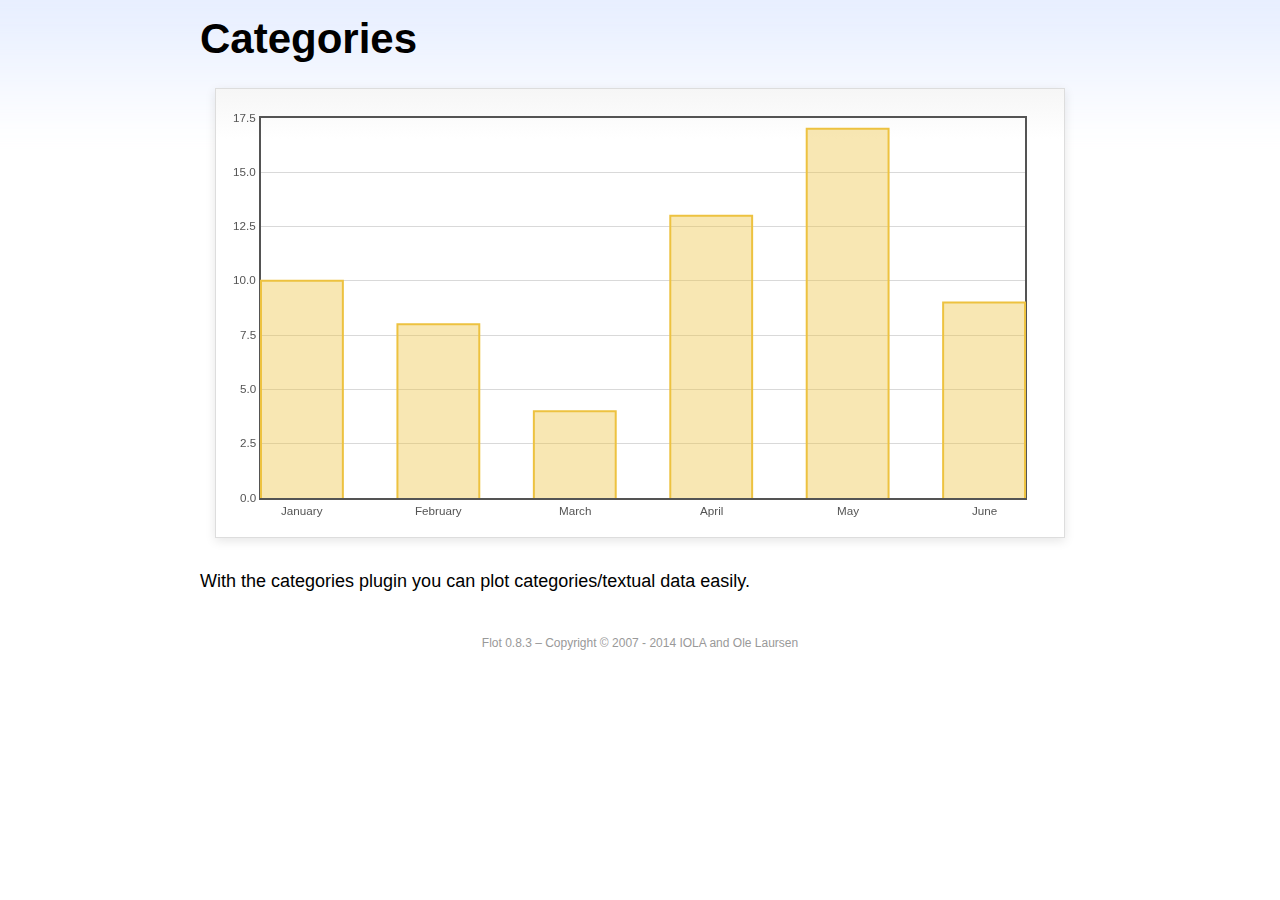
<file: bower_components/jquery-flot/examples/categories/index.html>
<!DOCTYPE html PUBLIC "-//W3C//DTD HTML 4.01//EN" "http://www.w3.org/TR/html4/strict.dtd">
<html>
<head>
	<meta http-equiv="Content-Type" content="text/html; charset=utf-8">
	<title>Flot Examples: Categories</title>
	<link href="../examples.css" rel="stylesheet" type="text/css">
	<!--[if lte IE 8]><script language="javascript" type="text/javascript" src="../../excanvas.min.js"></script><![endif]-->
	<script language="javascript" type="text/javascript" src="../../jquery.js"></script>
	<script language="javascript" type="text/javascript" src="../../jquery.flot.js"></script>
	<script language="javascript" type="text/javascript" src="../../jquery.flot.categories.js"></script>
	<script type="text/javascript">

	$(function() {

		var data = [ ["January", 10], ["February", 8], ["March", 4], ["April", 13], ["May", 17], ["June", 9] ];

		$.plot("#placeholder", [ data ], {
			series: {
				bars: {
					show: true,
					barWidth: 0.6,
					align: "center"
				}
			},
			xaxis: {
				mode: "categories",
				tickLength: 0
			}
		});

		// Add the Flot version string to the footer

		$("#footer").prepend("Flot " + $.plot.version + " &ndash; ");
	});

	</script>
</head>
<body>

	<div id="header">
		<h2>Categories</h2>
	</div>

	<div id="content">

		<div class="demo-container">
			<div id="placeholder" class="demo-placeholder"></div>
		</div>

		<p>With the categories plugin you can plot categories/textual data easily.</p>

	</div>

	<div id="footer">
		Copyright &copy; 2007 - 2014 IOLA and Ole Laursen
	</div>

</body>
</html>
</file>
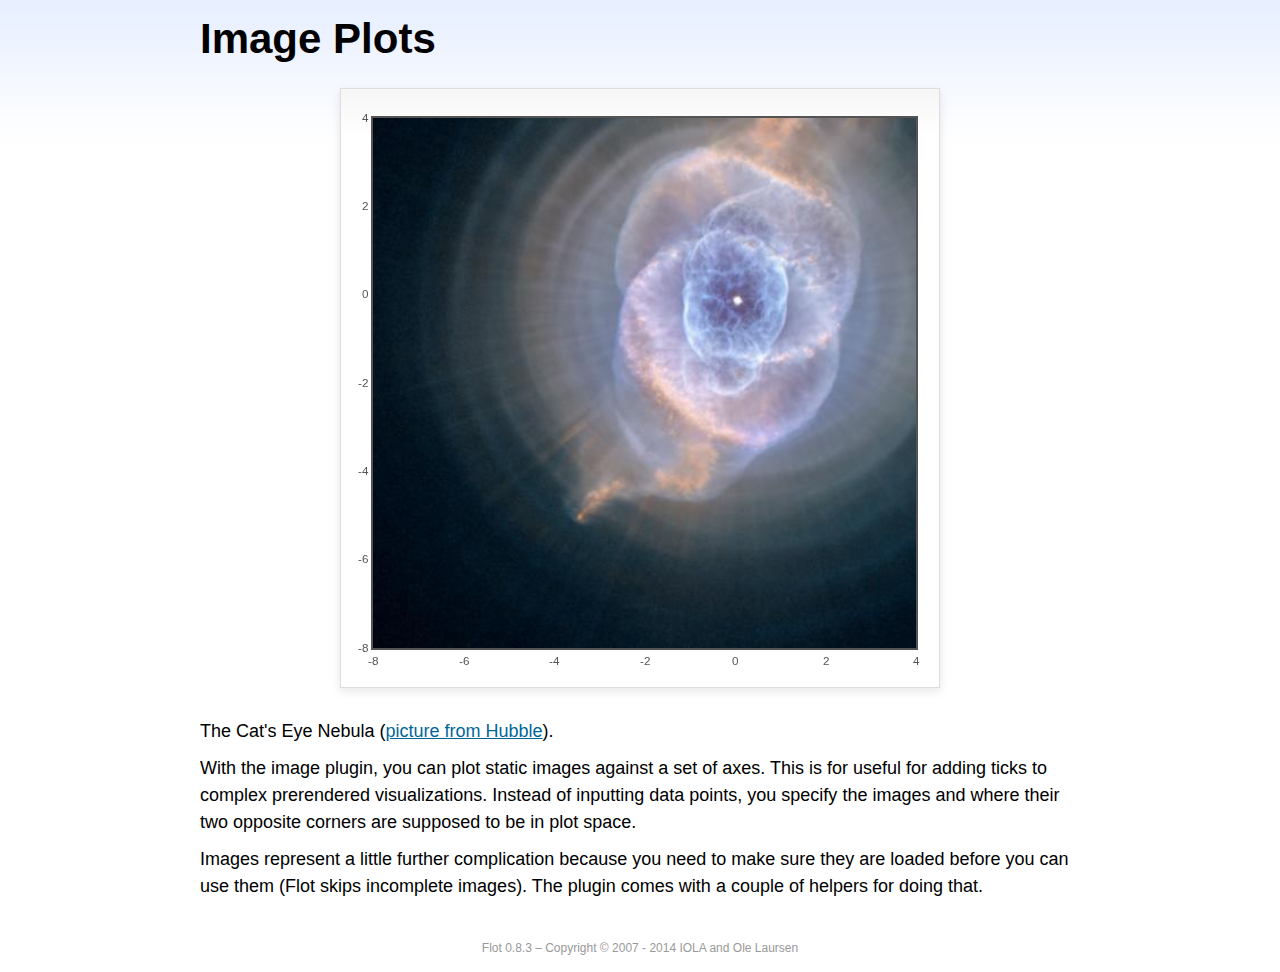
<file: bower_components/jquery-flot/examples/image/index.html>
<!DOCTYPE html PUBLIC "-//W3C//DTD HTML 4.01//EN" "http://www.w3.org/TR/html4/strict.dtd">
<html>
<head>
	<meta http-equiv="Content-Type" content="text/html; charset=utf-8">
	<title>Flot Examples: Image Plots</title>
	<link href="../examples.css" rel="stylesheet" type="text/css">
	<!--[if lte IE 8]><script language="javascript" type="text/javascript" src="../../excanvas.min.js"></script><![endif]-->
	<script language="javascript" type="text/javascript" src="../../jquery.js"></script>
	<script language="javascript" type="text/javascript" src="../../jquery.flot.js"></script>
	<script language="javascript" type="text/javascript" src="../../jquery.flot.image.js"></script>
	<script type="text/javascript">

	$(function() {

		var data = [[["hs-2004-27-a-large-web.jpg", -10, -10, 10, 10]]];

		var options = {
			series: {
				images: {
					show: true
				}
			},
			xaxis: {
				min: -8,
				max: 4
			},
			yaxis: {
				min: -8,
				max: 4
			}
		};

		$.plot.image.loadDataImages(data, options, function () {
			$.plot("#placeholder", data, options);
		});

		// Add the Flot version string to the footer

		$("#footer").prepend("Flot " + $.plot.version + " &ndash; ");
	});

	</script>
</head>
<body>

	<div id="header">
		<h2>Image Plots</h2>
	</div>

	<div id="content">

		<div class="demo-container" style="width:600px;height:600px;">
			<div id="placeholder" class="demo-placeholder"></div>
		</div>

		<p>The Cat's Eye Nebula (<a href="http://hubblesite.org/gallery/album/nebula/pr2004027a/">picture from Hubble</a>).</p>

		<p>With the image plugin, you can plot static images against a set of axes. This is for useful for adding ticks to complex prerendered visualizations. Instead of inputting data points, you specify the images and where their two opposite corners are supposed to be in plot space.</p>

		<p>Images represent a little further complication because you need to make sure they are loaded before you can use them (Flot skips incomplete images). The plugin comes with a couple of helpers for doing that.</p>

	</div>

	<div id="footer">
		Copyright &copy; 2007 - 2014 IOLA and Ole Laursen
	</div>

</body>
</html>
</file>
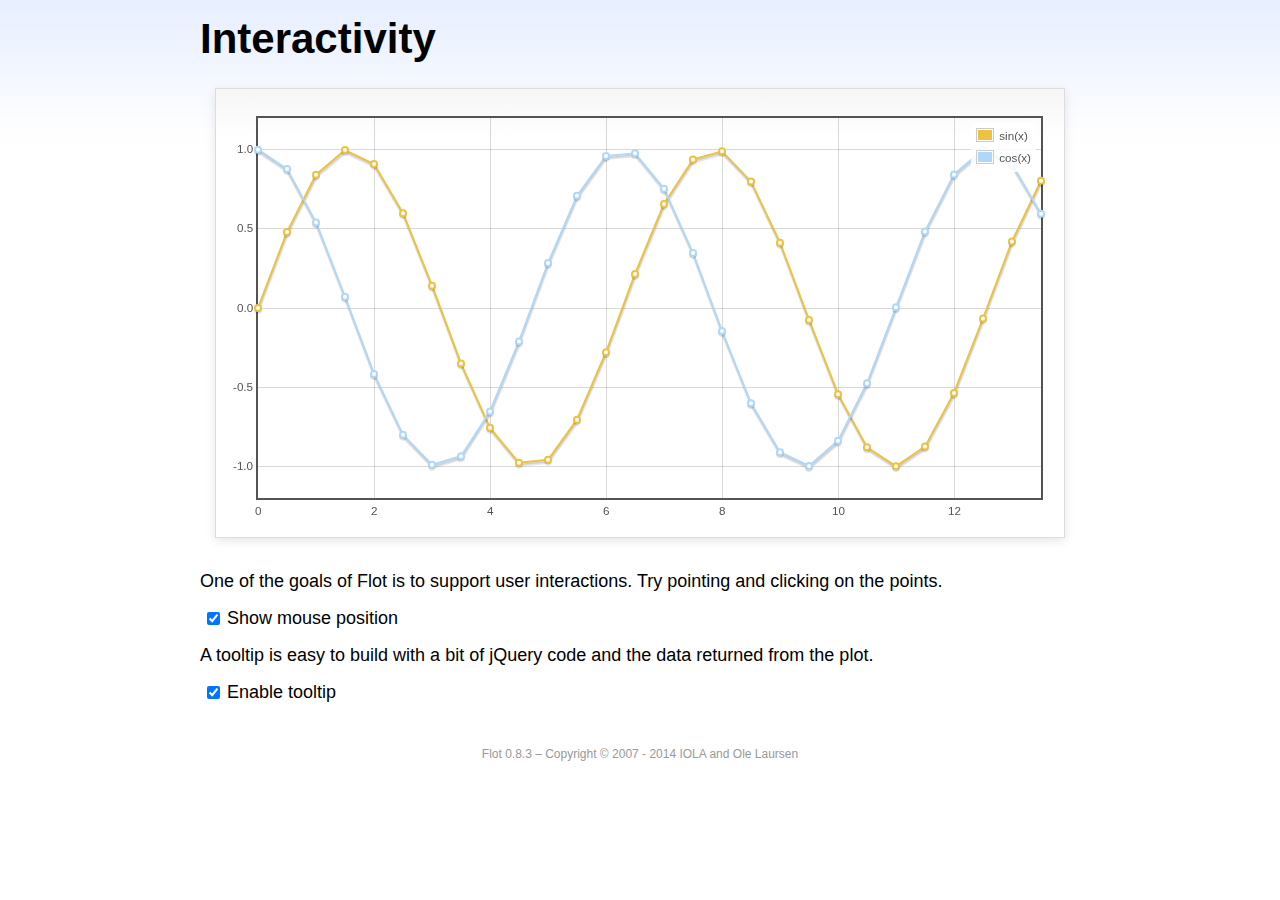
<file: bower_components/jquery-flot/examples/interacting/index.html>
<!DOCTYPE html PUBLIC "-//W3C//DTD HTML 4.01//EN" "http://www.w3.org/TR/html4/strict.dtd">
<html>
<head>
	<meta http-equiv="Content-Type" content="text/html; charset=utf-8">
	<title>Flot Examples: Interactivity</title>
	<link href="../examples.css" rel="stylesheet" type="text/css">
	<!--[if lte IE 8]><script language="javascript" type="text/javascript" src="../../excanvas.min.js"></script><![endif]-->
	<script language="javascript" type="text/javascript" src="../../jquery.js"></script>
	<script language="javascript" type="text/javascript" src="../../jquery.flot.js"></script>
	<script type="text/javascript">

	$(function() {

		var sin = [],
			cos = [];

		for (var i = 0; i < 14; i += 0.5) {
			sin.push([i, Math.sin(i)]);
			cos.push([i, Math.cos(i)]);
		}

		var plot = $.plot("#placeholder", [
			{ data: sin, label: "sin(x)"},
			{ data: cos, label: "cos(x)"}
		], {
			series: {
				lines: {
					show: true
				},
				points: {
					show: true
				}
			},
			grid: {
				hoverable: true,
				clickable: true
			},
			yaxis: {
				min: -1.2,
				max: 1.2
			}
		});

		$("<div id='tooltip'></div>").css({
			position: "absolute",
			display: "none",
			border: "1px solid #fdd",
			padding: "2px",
			"background-color": "#fee",
			opacity: 0.80
		}).appendTo("body");

		$("#placeholder").bind("plothover", function (event, pos, item) {

			if ($("#enablePosition:checked").length > 0) {
				var str = "(" + pos.x.toFixed(2) + ", " + pos.y.toFixed(2) + ")";
				$("#hoverdata").text(str);
			}

			if ($("#enableTooltip:checked").length > 0) {
				if (item) {
					var x = item.datapoint[0].toFixed(2),
						y = item.datapoint[1].toFixed(2);

					$("#tooltip").html(item.series.label + " of " + x + " = " + y)
						.css({top: item.pageY+5, left: item.pageX+5})
						.fadeIn(200);
				} else {
					$("#tooltip").hide();
				}
			}
		});

		$("#placeholder").bind("plotclick", function (event, pos, item) {
			if (item) {
				$("#clickdata").text(" - click point " + item.dataIndex + " in " + item.series.label);
				plot.highlight(item.series, item.datapoint);
			}
		});

		// Add the Flot version string to the footer

		$("#footer").prepend("Flot " + $.plot.version + " &ndash; ");
	});

	</script>
</head>
<body>
	<div id="header">
		<h2>Interactivity</h2>
	</div>

	<div id="content">

		<div class="demo-container">
			<div id="placeholder" class="demo-placeholder"></div>
		</div>

		<p>One of the goals of Flot is to support user interactions. Try pointing and clicking on the points.</p>

		<p>
			<label><input id="enablePosition" type="checkbox" checked="checked"></input>Show mouse position</label>
			<span id="hoverdata"></span>
			<span id="clickdata"></span>
		</p>

		<p>A tooltip is easy to build with a bit of jQuery code and the data returned from the plot.</p>

		<p><label><input id="enableTooltip" type="checkbox" checked="checked"></input>Enable tooltip</label></p>

	</div>

	<div id="footer">
		Copyright &copy; 2007 - 2014 IOLA and Ole Laursen
	</div>

</body>
</html>
</file>
<file: bower_components/jquery-flot/examples/examples.css>
* {	padding: 0; margin: 0; vertical-align: top; }

body {
	background: url(background.png) repeat-x;
	font: 18px/1.5em "proxima-nova", Helvetica, Arial, sans-serif;
}

a {	color: #069; }
a:hover { color: #28b; }

h2 {
	margin-top: 15px;
	font: normal 32px "omnes-pro", Helvetica, Arial, sans-serif;
}

h3 {
	margin-left: 30px;
	font: normal 26px "omnes-pro", Helvetica, Arial, sans-serif;
	color: #666;
}

p {
	margin-top: 10px;
}

button {
	font-size: 18px;
	padding: 1px 7px;
}

input {
	font-size: 18px;
}

input[type=checkbox] {
	margin: 7px;
}

#header {
	position: relative;
	width: 900px;
	margin: auto;
}

#header h2 {
	margin-left: 10px;
	vertical-align: middle;
	font-size: 42px;
	font-weight: bold;
	text-decoration: none;
	color: #000;
}

#content {
	width: 880px;
	margin: 0 auto;
	padding: 10px;
}

#footer {
	margin-top: 25px;
	margin-bottom: 10px;
	text-align: center;
	font-size: 12px;
	color: #999;
}

.demo-container {
	box-sizing: border-box;
	width: 850px;
	height: 450px;
	padding: 20px 15px 15px 15px;
	margin: 15px auto 30px auto;
	border: 1px solid #ddd;
	background: #fff;
	background: linear-gradient(#f6f6f6 0, #fff 50px);
	background: -o-linear-gradient(#f6f6f6 0, #fff 50px);
	background: -ms-linear-gradient(#f6f6f6 0, #fff 50px);
	background: -moz-linear-gradient(#f6f6f6 0, #fff 50px);
	background: -webkit-linear-gradient(#f6f6f6 0, #fff 50px);
	box-shadow: 0 3px 10px rgba(0,0,0,0.15);
	-o-box-shadow: 0 3px 10px rgba(0,0,0,0.1);
	-ms-box-shadow: 0 3px 10px rgba(0,0,0,0.1);
	-moz-box-shadow: 0 3px 10px rgba(0,0,0,0.1);
	-webkit-box-shadow: 0 3px 10px rgba(0,0,0,0.1);
}

.demo-placeholder {
	width: 100%;
	height: 100%;
	font-size: 14px;
	line-height: 1.2em;
}

.legend table {
	border-spacing: 5px;
}
</file>
